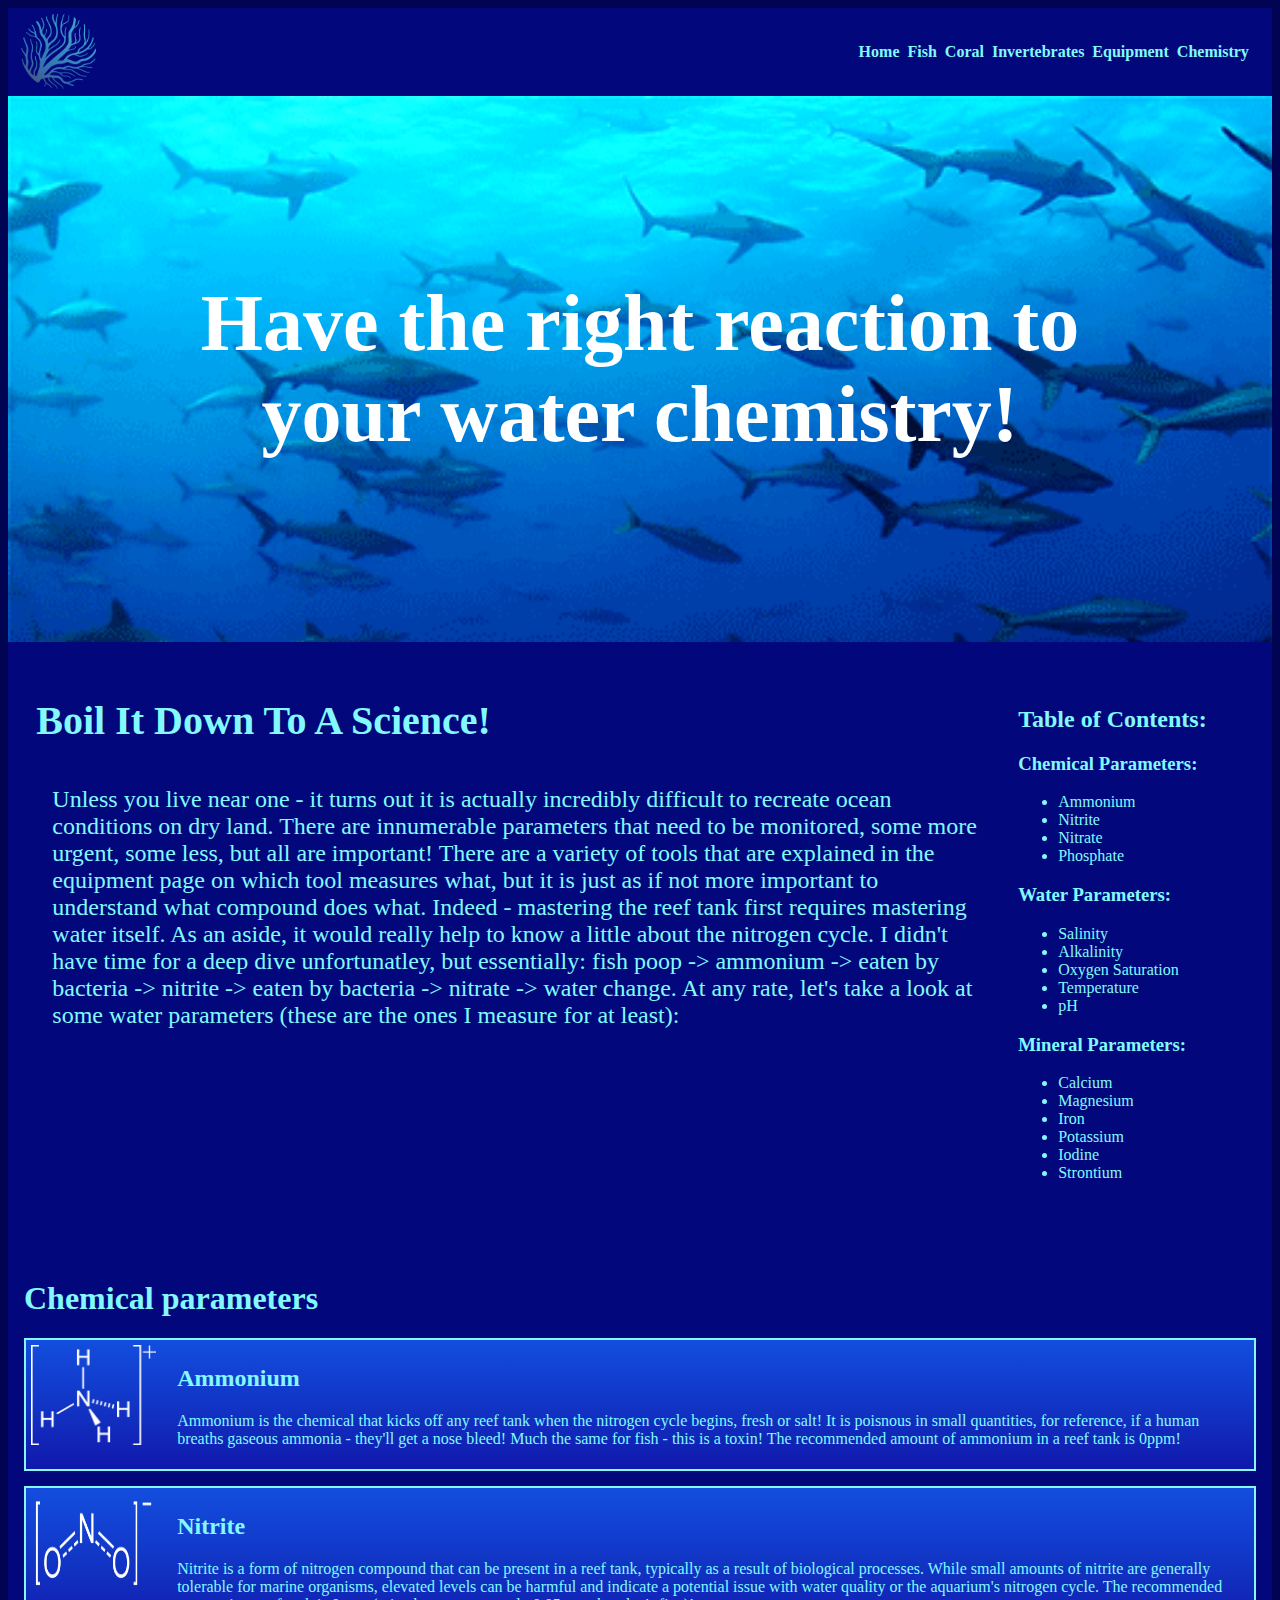
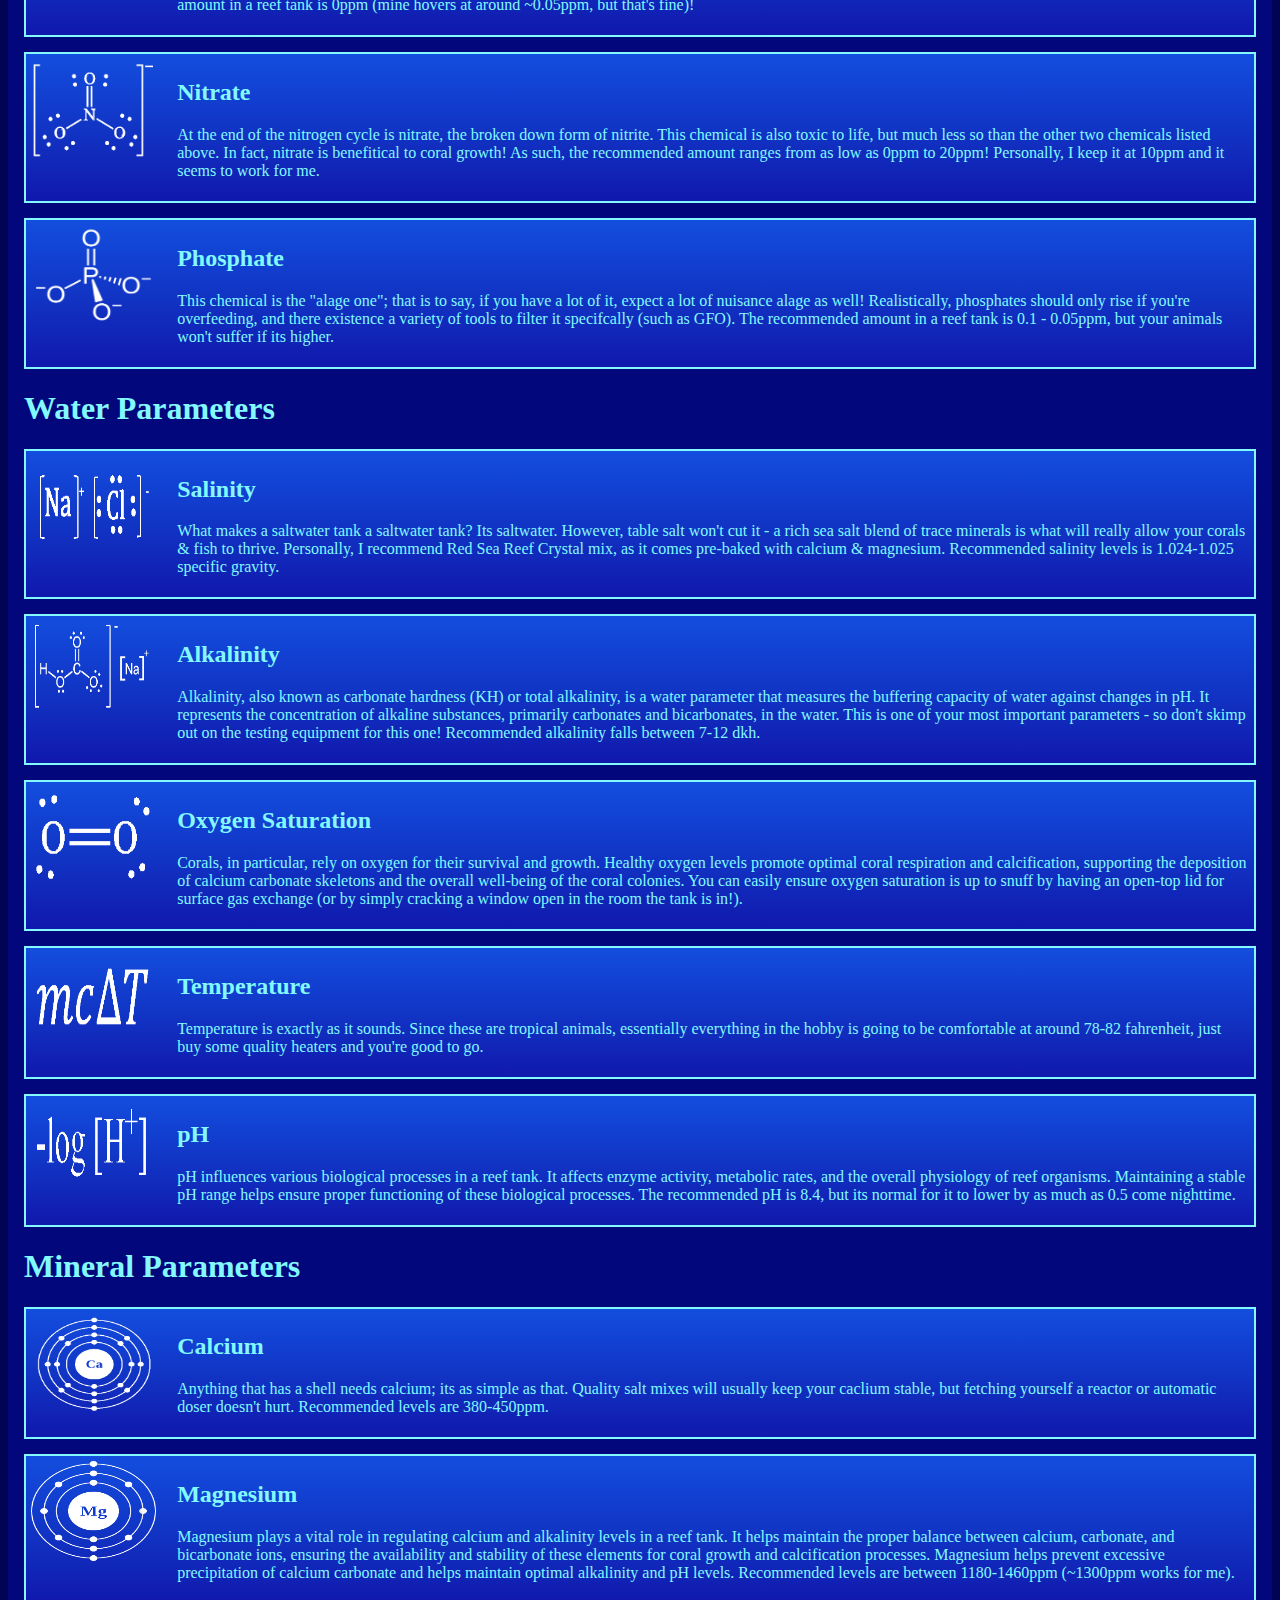
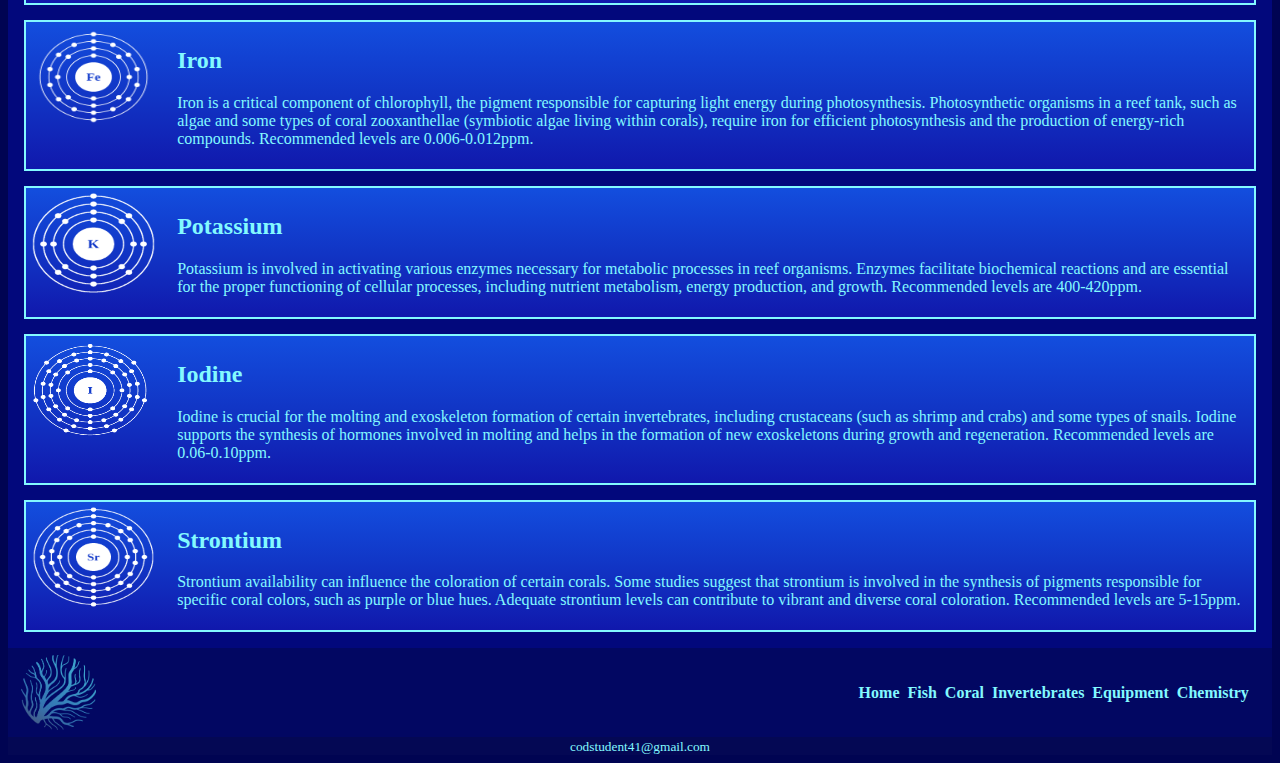
<file: Chemistry.html>
<!DOCTYPE html>
<html xmlns="http://www.w3.org/1999/xhtml" lang="en" xml:lang="en">
<head>
    <title>Rule the Reef</title>
    <meta charset="UTF-8" />
    <link rel="stylesheet" type="text/css" href="aquarium.css" />
    <link rel="icon" href="Images/coral-logo.ico" />
</head>
<body>
    <div id="wrapper">
        <header>
            <div id="logoContainer" class="floatLeft">
                <a href="INDEX.html"><img id="logoImage" src="Images\coral-logo.png" alt="Website Logo" width="75px" height="75x"/></a>
            </div>
            <nav>
                <ul>
                    <li><a href="INDEX.html">Home</a></li>&#xA0;
                    <li><a href="Fish.html">Fish</a></li>&#xA0;
                    <li><a href="Coral.html">Coral</a></li>&#xA0;
                    <li><a href="Inverts.html">Invertebrates</a></li>&#xA0;
                    <li><a href="Equipment.html">Equipment</a></li>&#xA0;
                    <li><a href="Chemistry.html">Chemistry</a></li>&#xA0;
                </ul>
            </nav>
            <div id="hero" style="background-image: url(Images/heroImages/sharkHero.gif);">
                <h1 id="headerText">
                    Have the right reaction to your water chemistry!
                </h1>
            </div>
        </header>
        <main class="addPadding">
            <section>
                <div id="pageIntroduction">
                    <div class="floatLeft" id="pageContext">
                        <h1 class="headingText">
                            Boil It Down To A Science!
                        </h1>
                        <p class="addPadding largerParagraphs">
                            Unless you live near one - it turns out it is actually incredibly difficult 
                            to recreate ocean conditions on dry land. There are innumerable parameters 
                            that need to be monitored, some more urgent, some less, but all are important! 
                            There are a variety of tools that are explained in the equipment page on which 
                            tool measures what, but it is just as if not more important to understand what 
                            compound does what. Indeed - mastering the reef tank first requires mastering 
                            water itself. As an aside, it would really help to know a little about the 
                            nitrogen cycle. I didn't have time for a deep dive unfortunatley, but essentially:
                            fish poop -> ammonium -> eaten by bacteria -> nitrite -> eaten by bacteria ->
                            nitrate -> water change. At any rate, let's take a look at some water parameters
                            (these are the ones I measure for at least):
                        </p>
                    </div>
                    <div id="tableOfContents" class="addPadding">
                        <h2>
                            Table of Contents:
                        </h2>
                        <h3>
                            Chemical Parameters:
                        </h3>
                        <ul>
                            <li><a href="#Ammonium">Ammonium</a></li>
                            <li><a href="#Nitrite">Nitrite</a></li>
                            <li><a href="#Nitrate">Nitrate</a></li>
                            <li><a href="#Phosphate">Phosphate</a></li>
                        </ul>
                        <h3>
                            Water Parameters:
                        </h3>
                        <ul>
                            <li><a href="#Salinity">Salinity</a></li>
                            <li><a href="#Alkalinity">Alkalinity</a></li>
                            <li><a href="#dissolvedOxygen">Oxygen Saturation</a></li>
                            <li><a href="#Temperature">Temperature</a></li>
                            <li><a href="#pH">pH</a></li>
                        </ul>
                        <h3>
                            Mineral Parameters:
                        </h3>
                        <ul>
                            <li><a href="#Calcium">Calcium</a></li>
                            <li><a href="#Magnesium">Magnesium</a></li>
                            <li><a href="#Iron">Iron</a></li>
                            <li><a href="#Potassium">Potassium</a></li>
                            <li><a href="#Iodine">Iodine</a></li>
                            <li><a href="#Strontium">Strontium</a></li>
                        </ul>
                    </div>
                </div>
            </section>
        </main> 
        </section>
        <section class="addPadding">
            <!--Water Parameters-->
            <div id="chemicalParameters">
                <h1>
                    Chemical parameters
                </h1>
            </div>
            <div class="tableCell" id="Ammonium">
                <div class="floatLeft">
                    <a href="https://en.wikipedia.org/wiki/Ammonium">
                        <img class="chemicalImage" src="Images/chemistry/ammonium.png" alt="Ammonium" width="125px" height="100x"/>
                    </a>
                </div>
                <div class="chemicalDescription">
                    <h2>
                        Ammonium
                    </h2>
                    <p>
                        Ammonium is the chemical that kicks off any reef tank when the nitrogen cycle begins, fresh or salt! It is poisnous in small 
                        quantities, for reference, if a human breaths gaseous ammonia - they'll get a nose bleed! Much the same for fish - this is a 
                        toxin! The recommended amount of ammonium in a reef tank is 0ppm!
                    </p>
                </div>
            </div>
            <div class="tableCell" id="Nitrite">
                <div class="floatLeft">
                    <a href="https://en.wikipedia.org/wiki/Nitrite">
                        <img class="chemicalImage" src="Images/chemistry/Nitrit-Ion2.svg.png" alt="Nitrite" width="125px" height="100x"/>
                    </a>
                </div>
                <div class="chemicalDescription">
                    <h2>
                        Nitrite
                    </h2>
                    <p>
                        Nitrite is a form of nitrogen compound that can be present in a reef tank, typically as a result of biological 
                        processes. While small amounts of nitrite are generally tolerable for marine organisms, elevated levels 
                        can be harmful and indicate a potential issue with water quality or the aquarium's nitrogen cycle. The 
                        recommended amount in a reef tank is 0ppm (mine hovers at around ~0.05ppm, but that's fine)!
                    </p>
                </div>
            </div>
            <div class="tableCell" id="Nitrate">
                <div class="floatLeft">
                    <a href="https://en.wikipedia.org/wiki/Nitrate">
                        <img class="chemicalImage" src="Images/chemistry/nitrate.png" alt="Nitrate" width="125px" height="100x"/>
                    </a>
                </div>
                <div class="chemicalDescription">
                    <h2>
                        Nitrate
                    </h2>
                    <p>
                        At the end of the nitrogen cycle is nitrate, the broken down form of nitrite. This chemical is also toxic to life,
                        but much less so than the other two chemicals listed above. In fact, nitrate is benefitical to coral growth! As such,
                        the recommended amount ranges from as low as 0ppm to 20ppm! Personally, I keep it at 10ppm and it seems to work for me.
                    </p>
                </div>
            </div>
            <div class="tableCell" id="Phosphate">
                <div class="floatLeft">
                    <a href="https://en.wikipedia.org/wiki/Phosphate">
                        <img class="chemicalImage" src="Images/chemistry/1024px-Phosphat-Ion.svg.png" alt="Phosphate" width="125px" height="100x"/>
                    </a>
                </div>
                <div class="chemicalDescription">
                    <h2>
                        Phosphate
                    </h2>
                    <p>
                        This chemical is the "alage one"; that is to say, if you have a lot of it, expect a lot of nuisance alage
                        as well! Realistically, phosphates should only rise if you're overfeeding, and there existence a variety
                        of tools to filter it specifcally (such as GFO). The recommended amount in a reef tank is 0.1 - 0.05ppm,
                        but your animals won't suffer if its higher.
                    </p>
                </div>
            </div>
            <!--Water Parameters-->
            <div id="waterParameters">
                <h1>
                    Water Parameters
                </h1>
            </div>
            <div class="tableCell" id="Salinity">
                <div class="floatLeft">
                    <a href="https://en.wikipedia.org/wiki/Sea_salt">
                        <img class="chemicalImage" src="Images/chemistry/salt.png" alt="Salinity" width="125px" height="100x"/>
                    </a>
                </div>
                <div class="chemicalDescription">
                    <h2>
                        Salinity
                    </h2>
                    <p>
                        What makes a saltwater tank a saltwater tank? Its saltwater. However, table salt won't cut it - a rich sea salt 
                        blend of trace minerals is what will really allow your corals & fish to thrive. Personally, I recommend
                        Red Sea Reef Crystal mix, as it comes pre-baked with calcium & magnesium. Recommended salinity levels is 
                        1.024-1.025 specific gravity.
                    </p>
                </div>
            </div>
            <div class="tableCell" id="Alkalinity">
                <div class="floatLeft">
                    <a href="https://en.wikipedia.org/wiki/Alkalinity">
                        <img class="chemicalImage" src="Images/chemistry/sodium-bicarbonate.png" alt="Alkalinity" width="125px" height="100x"/>
                    </a>
                </div>
                <div class="chemicalDescription">
                    <h2>
                        Alkalinity
                    </h2>
                    <p>
                        Alkalinity, also known as carbonate hardness (KH) or total alkalinity, is a water parameter that measures the 
                        buffering capacity of water against changes in pH. It represents the concentration of alkaline 
                        substances, primarily carbonates and bicarbonates, in the water. This is one of your most important
                        parameters - so don't skimp out on the testing equipment for this one! Recommended alkalinity
                        falls between 7-12 dkh.
                    </p>
                </div>
            </div>
            <div class="tableCell" id="dissolvedOxygen">
                <div class="floatLeft">
                    <a href="https://en.wikipedia.org/wiki/Oxygen_saturation">
                        <img class="chemicalImage" src="Images/chemistry/dissolvedOxygen.png" alt="Oxygen Saturation" width="125px" height="100x"/>
                    </a>
                </div>
                <div class="chemicalDescription">
                    <h2>
                        Oxygen Saturation
                    </h2>
                    <p>
                        Corals, in particular, rely on oxygen for their survival and growth. Healthy oxygen levels promote optimal 
                        coral respiration and calcification, supporting the deposition of calcium carbonate skeletons and 
                        the overall well-being of the coral colonies. You can easily ensure oxygen saturation is up to snuff
                        by having an open-top lid for surface gas exchange (or by simply cracking a window open in the room
                        the tank is in!).
                    </p>
                </div>
            </div>
            <div class="tableCell" id="Temperature">
                <div class="floatLeft">
                    <a href="https://en.wikipedia.org/wiki/Temperature">
                        <img class="chemicalImage" src="Images/chemistry/heat.png" alt="Temperature" width="125px" height="100x"/>
                    </a>
                </div>
                <div class="chemicalDescription">
                    <h2>
                        Temperature
                    </h2>
                    <p>
                        Temperature is exactly as it sounds. Since these are tropical animals, essentially everything in the hobby 
                        is going to be comfortable at around 78-82 fahrenheit, just buy some quality heaters and you're good to go.
                    </p>
                </div>
            </div>
            <div class="tableCell" id="pH">
                <div class="floatLeft">
                    <a href="https://en.wikipedia.org/wiki/PH">
                        <img class="chemicalImage" src="Images/chemistry/pH-formula.png" alt="pH" width="125px" height="100x"/>
                    </a>
                </div>
                <div class="chemicalDescription">
                    <h2>
                        pH
                    </h2>
                    <p>
                        pH influences various biological processes in a reef tank. It affects enzyme activity, metabolic rates, and the
                         overall physiology of reef organisms. Maintaining a stable pH range helps ensure proper functioning of these 
                         biological processes. The recommended pH is 8.4, but its normal for it to lower by as much as 0.5 come nighttime.
                    </p>
                </div>
            </div>
            <!--Mineral Parameters-->
            <div id="mineralParameters">
                <h1>
                    Mineral Parameters
                </h1>
            </div>
            <div class="tableCell" id="Calcium">
                <div class="floatLeft">
                    <a href="https://en.wikipedia.org/wiki/Calcium">
                        <img class="chemicalImage" src="Images/chemistry/calciumAtom.png" alt="Calcium" width="125px" height="100x"/>
                    </a>
                </div>
                <div class="chemicalDescription">
                    <h2>
                        Calcium
                    </h2>
                    <p>
                        Anything that has a shell needs calcium; its as simple as that. Quality salt mixes will usually
                        keep your caclium stable, but fetching yourself a reactor or automatic doser doesn't hurt.
                        Recommended levels are 380-450ppm.
                    </p>
                </div>
            </div>
            <div class="tableCell" id="Magnesium">
                <div class="floatLeft">
                    <a href="https://en.wikipedia.org/wiki/Magnesium">
                        <img class="chemicalImage" src="Images/chemistry/magAtom.png" alt="Magnesium" width="125px" height="100x"/>
                    </a>
                </div>
                <div class="chemicalDescription">
                    <h2>
                        Magnesium
                    </h2>
                    <p>
                        Magnesium plays a vital role in regulating calcium and alkalinity levels in a reef tank. It helps maintain 
                        the proper balance between calcium, carbonate, and bicarbonate ions, ensuring the availability and 
                        stability of these elements for coral growth and calcification processes. Magnesium helps prevent 
                        excessive precipitation of calcium carbonate and helps maintain optimal alkalinity and pH levels.
                        Recommended levels are between 1180-1460ppm (~1300ppm works for me).
                    </p>
                </div>
            </div>
            <div class="tableCell" id="Iron">
                <div class="floatLeft">
                    <a href="https://en.wikipedia.org/wiki/Iron">
                        <img class="chemicalImage" src="Images/chemistry/ironAtom.png" alt="Iron" width="125px" height="100x"/>
                    </a>
                </div>
                <div class="chemicalDescription">
                    <h2>
                        Iron
                    </h2>
                    <p>
                        Iron is a critical component of chlorophyll, the pigment responsible for capturing light energy during photosynthesis. 
                        Photosynthetic organisms in a reef tank, such as algae and some types of coral zooxanthellae 
                        (symbiotic algae living within corals), require iron for efficient photosynthesis and the 
                        production of energy-rich compounds. Recommended levels are 0.006-0.012ppm.
                    </p>
                </div>
            </div>
            <div class="tableCell" id="Potassium">
                <div class="floatLeft">
                    <a href="https://en.wikipedia.org/wiki/Potassium">
                        <img class="chemicalImage" src="Images/chemistry/potassiumAtom.png" alt="Potassium" width="125px" height="100x"/>
                    </a>
                </div>
                <div class="chemicalDescription">
                    <h2>
                        Potassium
                    </h2>
                    <p>
                        Potassium is involved in activating various enzymes necessary for metabolic processes in reef 
                        organisms. Enzymes facilitate biochemical reactions and are essential for the proper 
                        functioning of cellular processes, including nutrient metabolism, energy production, and growth.
                        Recommended levels are 400-420ppm.
                    </p>
                </div>
            </div>
            <div class="tableCell" id="Iodine">
                <div class="floatLeft">
                    <a href="https://en.wikipedia.org/wiki/Iodine">
                        <img class="chemicalImage" src="Images/chemistry/iodineAtom.png" alt="Iodine" width="125px" height="100x"/>
                    </a>
                </div>
                <div class="chemicalDescription">
                    <h2>
                        Iodine
                    </h2>
                    <p>
                        Iodine is crucial for the molting and exoskeleton formation of certain invertebrates, including crustaceans 
                        (such as shrimp and crabs) and some types of snails. Iodine supports the synthesis of hormones involved 
                        in molting and helps in the formation of new exoskeletons during growth and regeneration.
                        Recommended levels are 0.06-0.10ppm.
                    </p>
                </div>
            </div>
            <div class="tableCell" id="Strontium">
                <div class="floatLeft">
                    <a href="https://en.wikipedia.org/wiki/Strontium">
                        <img class="chemicalImage" src="Images/chemistry/strontiumAtom.png" alt="Strontium" width="125px" height="100x"/>
                    </a>
                </div>
                <div class="chemicalDescription">
                    <h2>
                        Strontium
                    </h2>
                    <p>
                        Strontium availability can influence the coloration of certain corals. Some studies suggest that 
                        strontium is involved in the synthesis of pigments responsible for specific coral colors, such 
                        as purple or blue hues. Adequate strontium levels can contribute to vibrant and diverse coral 
                        coloration. Recommended levels are 5-15ppm.
                    </p>
                </div>
            </div>
        </section>

        <footer>
            <div id="logoContainer" class="floatLeft">
                <a href="INDEX.html"><img id="logoImage" src="Images\coral-logo.png" alt="Website Logo" width="75px" height="75x"/></a>
            </div>
            <nav>
                <ul>
                    <li><a href="INDEX.html">Home</a></li>&#xA0;
                    <li><a href="Fish.html">Fish</a></li>&#xA0;
                    <li><a href="Coral.html">Coral</a></li>&#xA0;
                    <li><a href="Inverts.html">Invertebrates</a></li>&#xA0;
                    <li><a href="Equipment.html">Equipment</a></li>&#xA0;
                    <li><a href="Chemistry.html">Chemistry</a></li>&#xA0;
                </ul>
            </nav>
            <div id="emailContainer">
                <small><a href="codstudent41@gmail.com">codstudent41&#64;gmail.com</a></small>
            </div>
        </footer>
    </div>
</body>
</file>
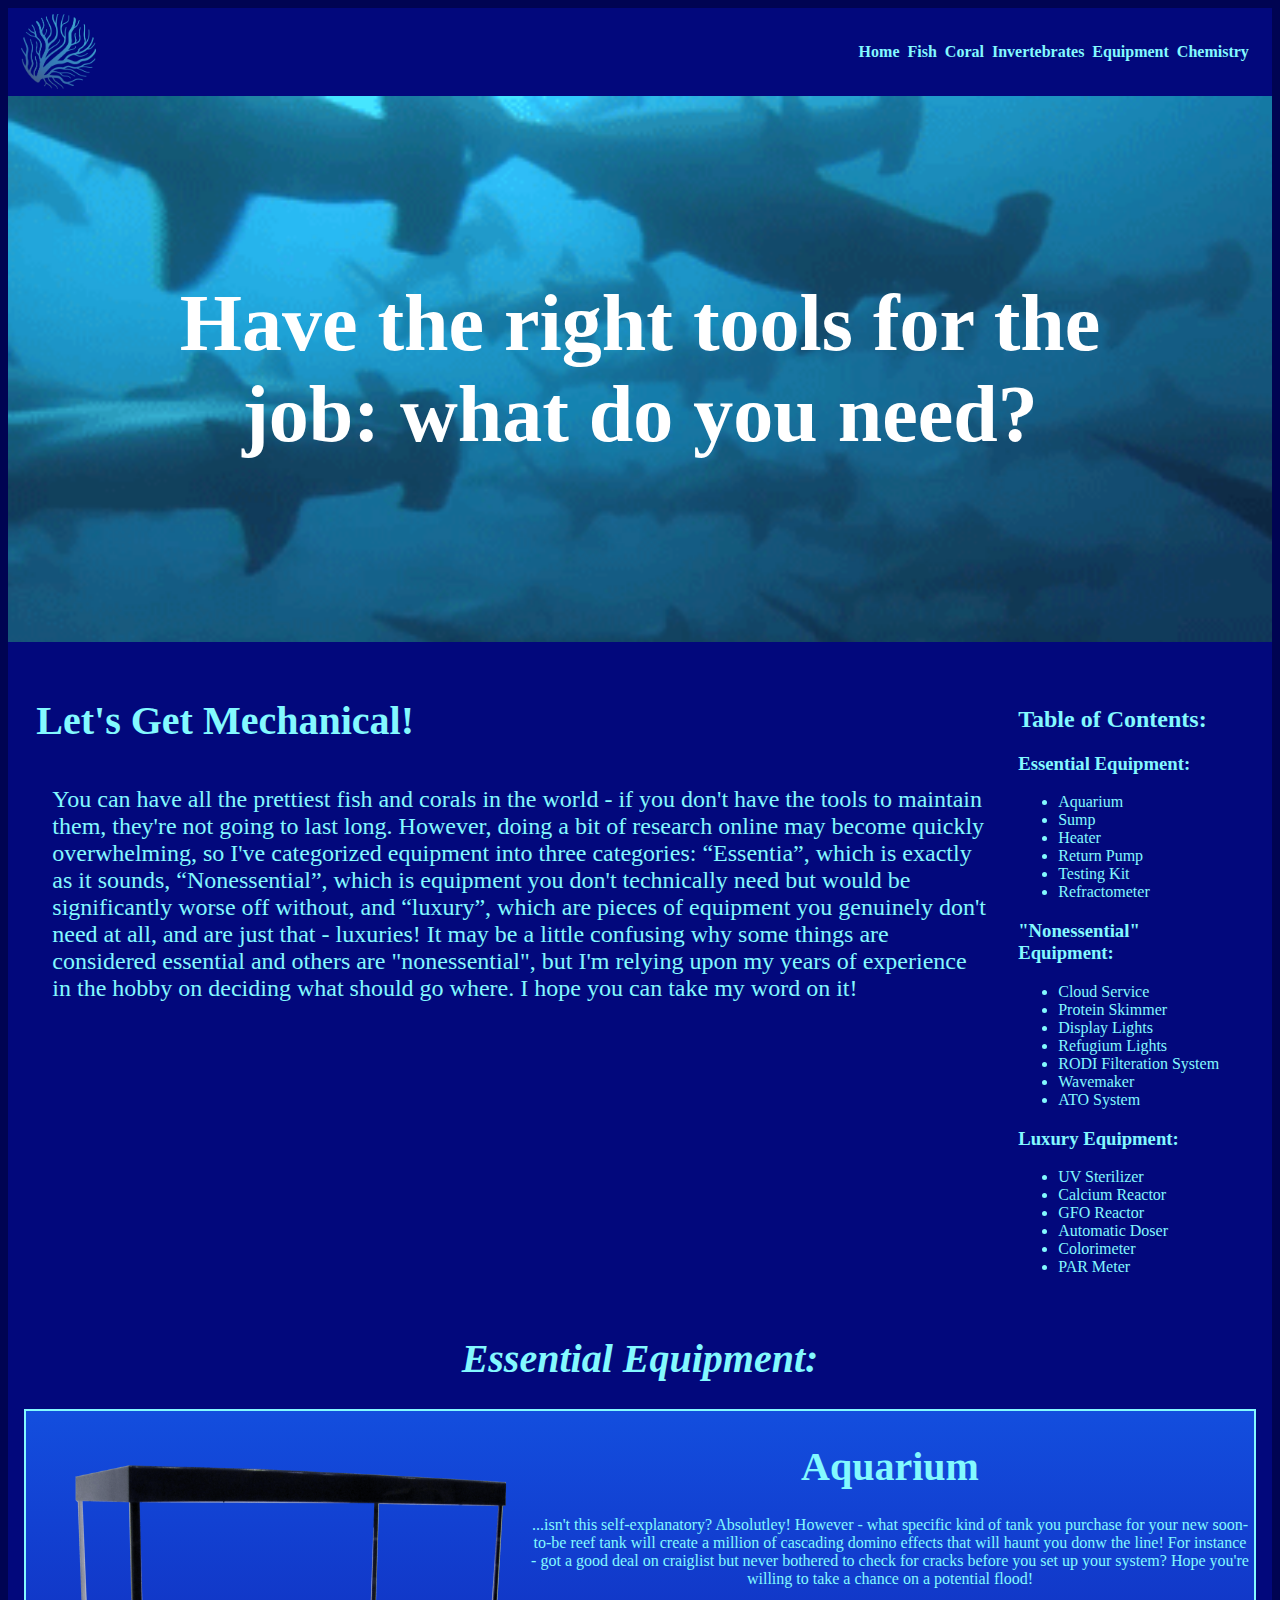
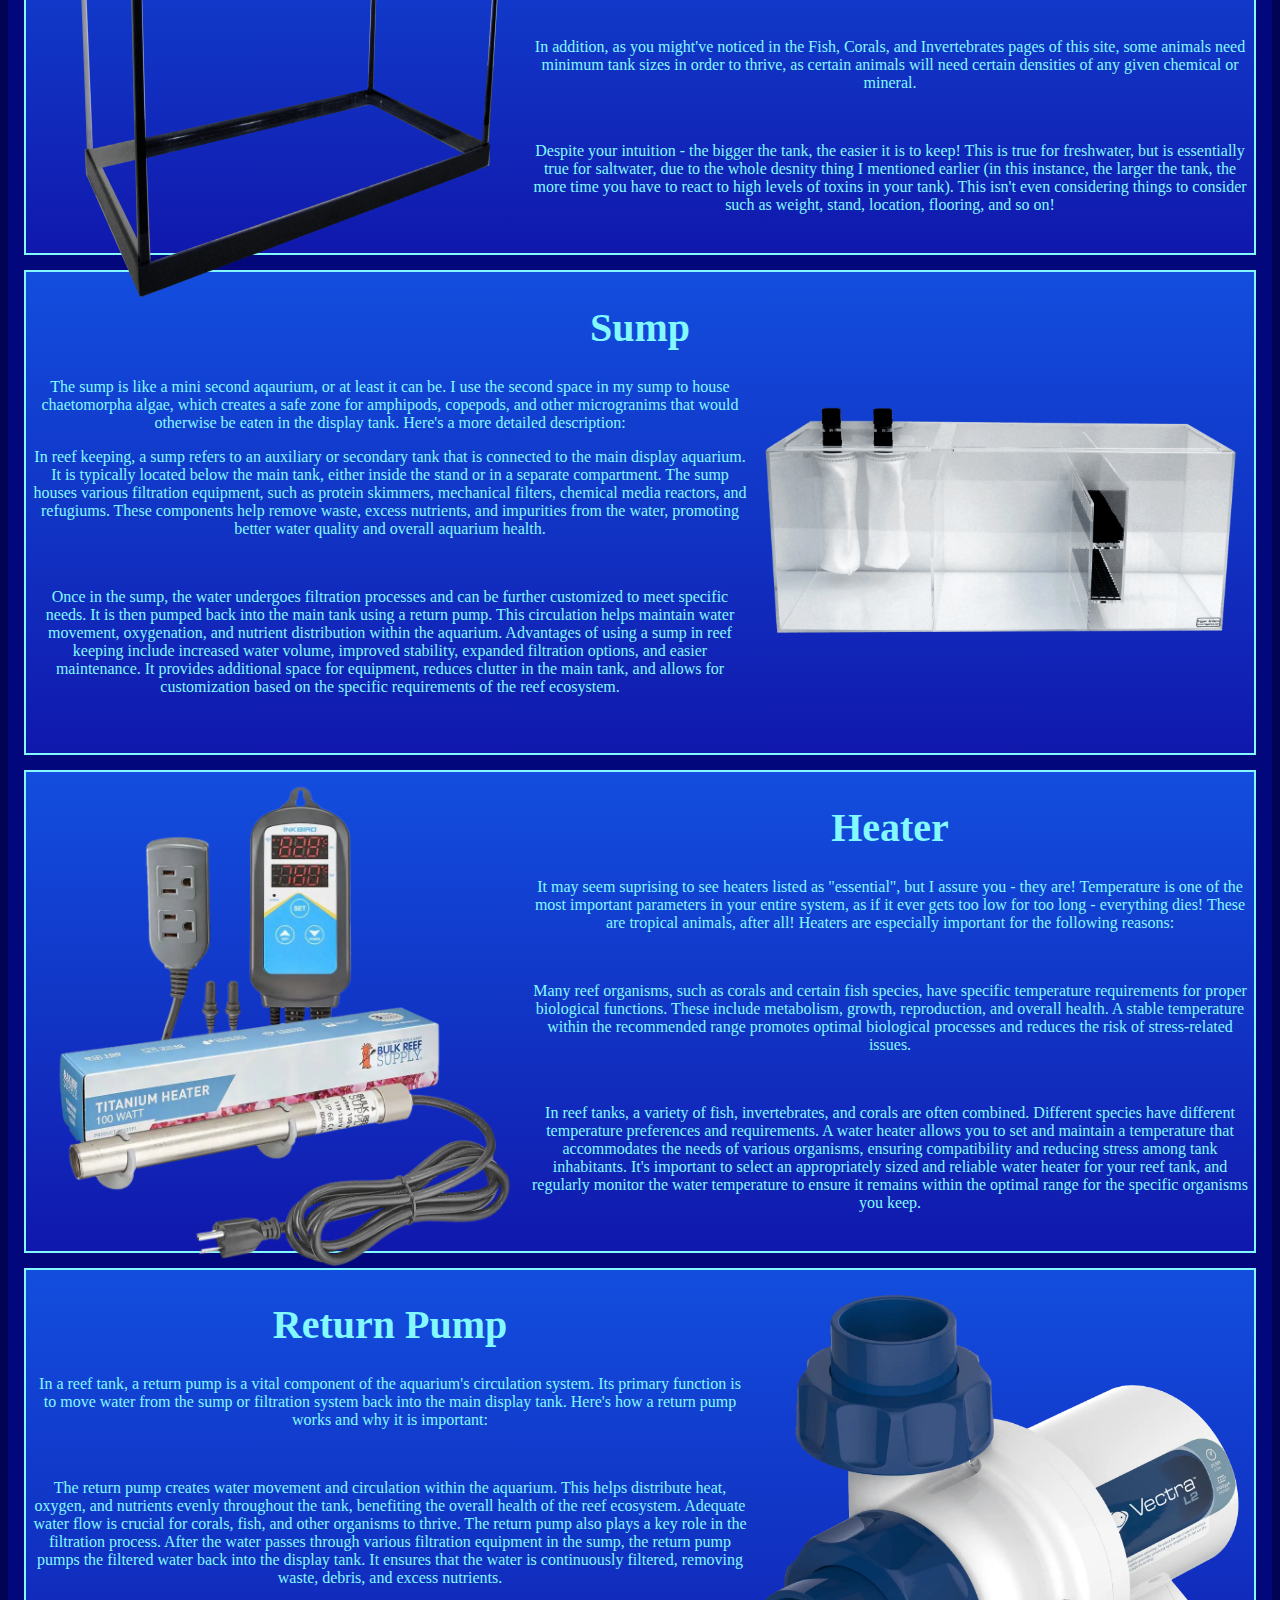
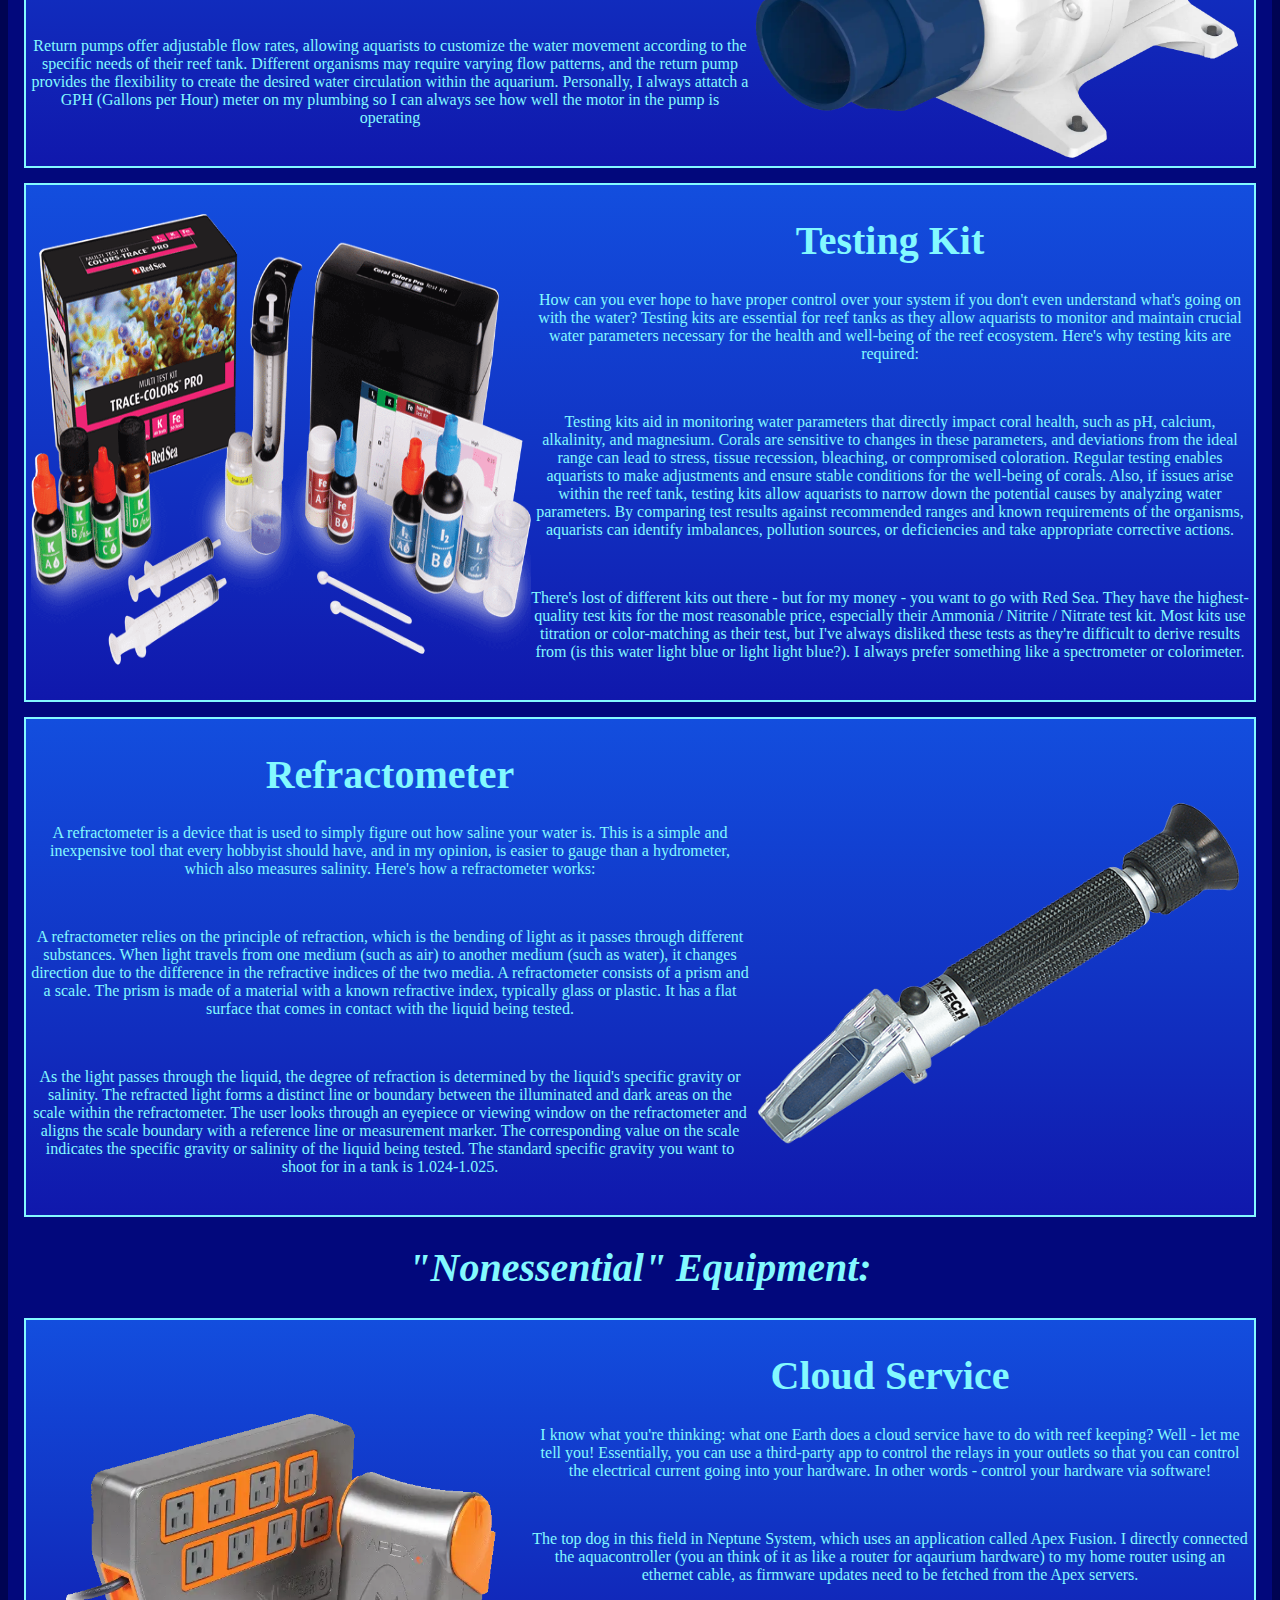
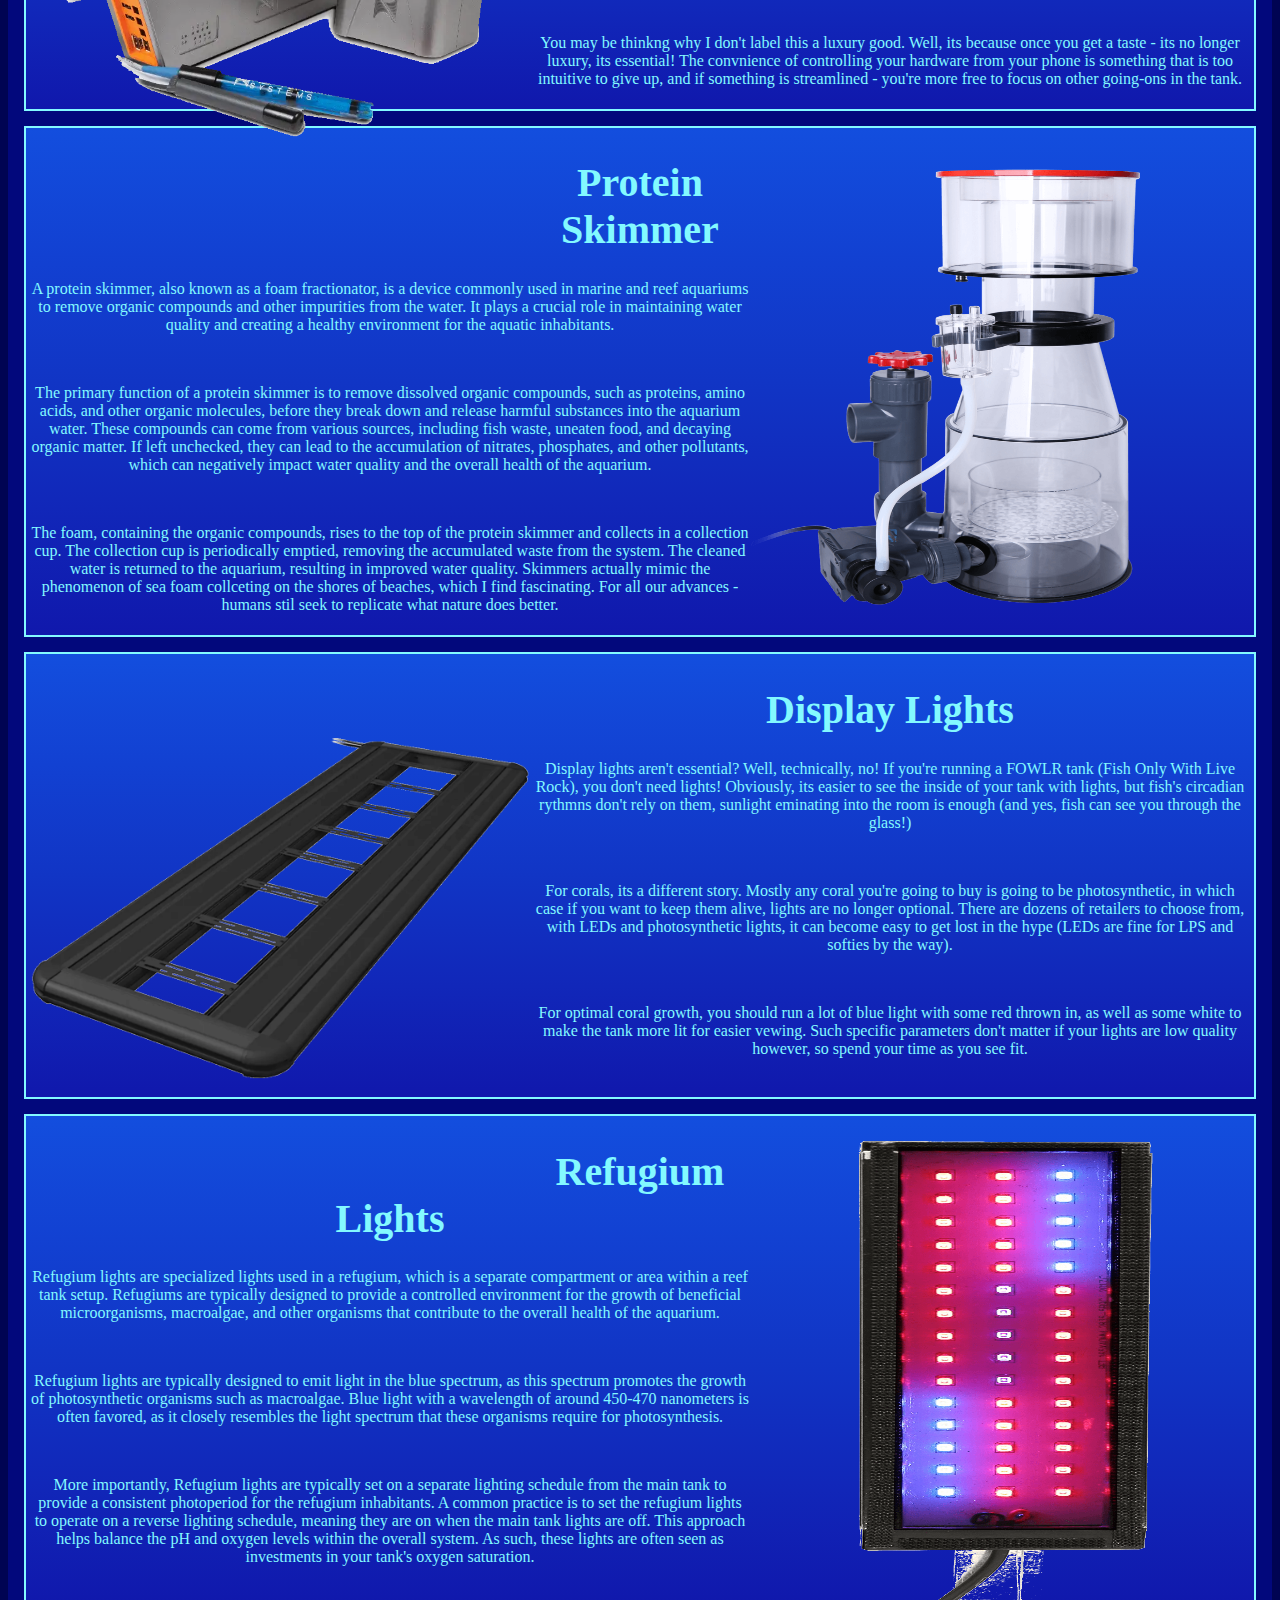
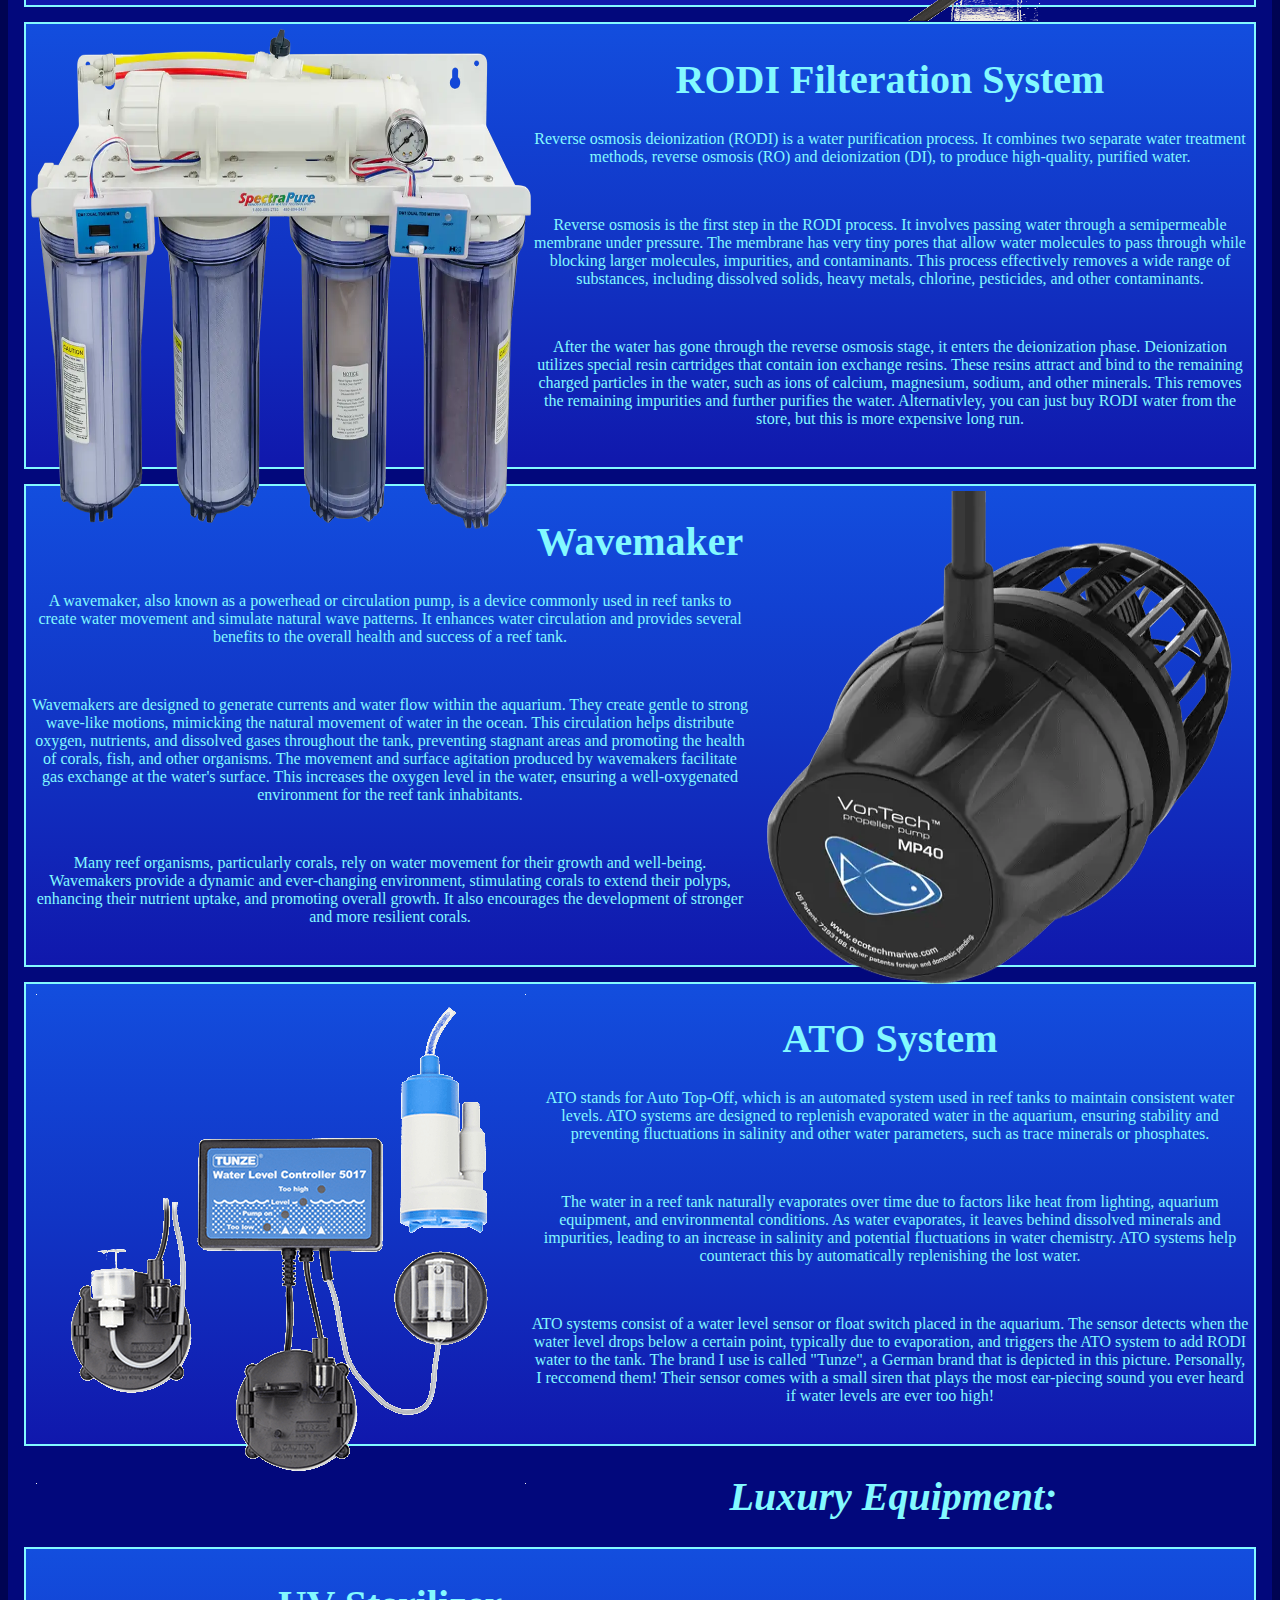
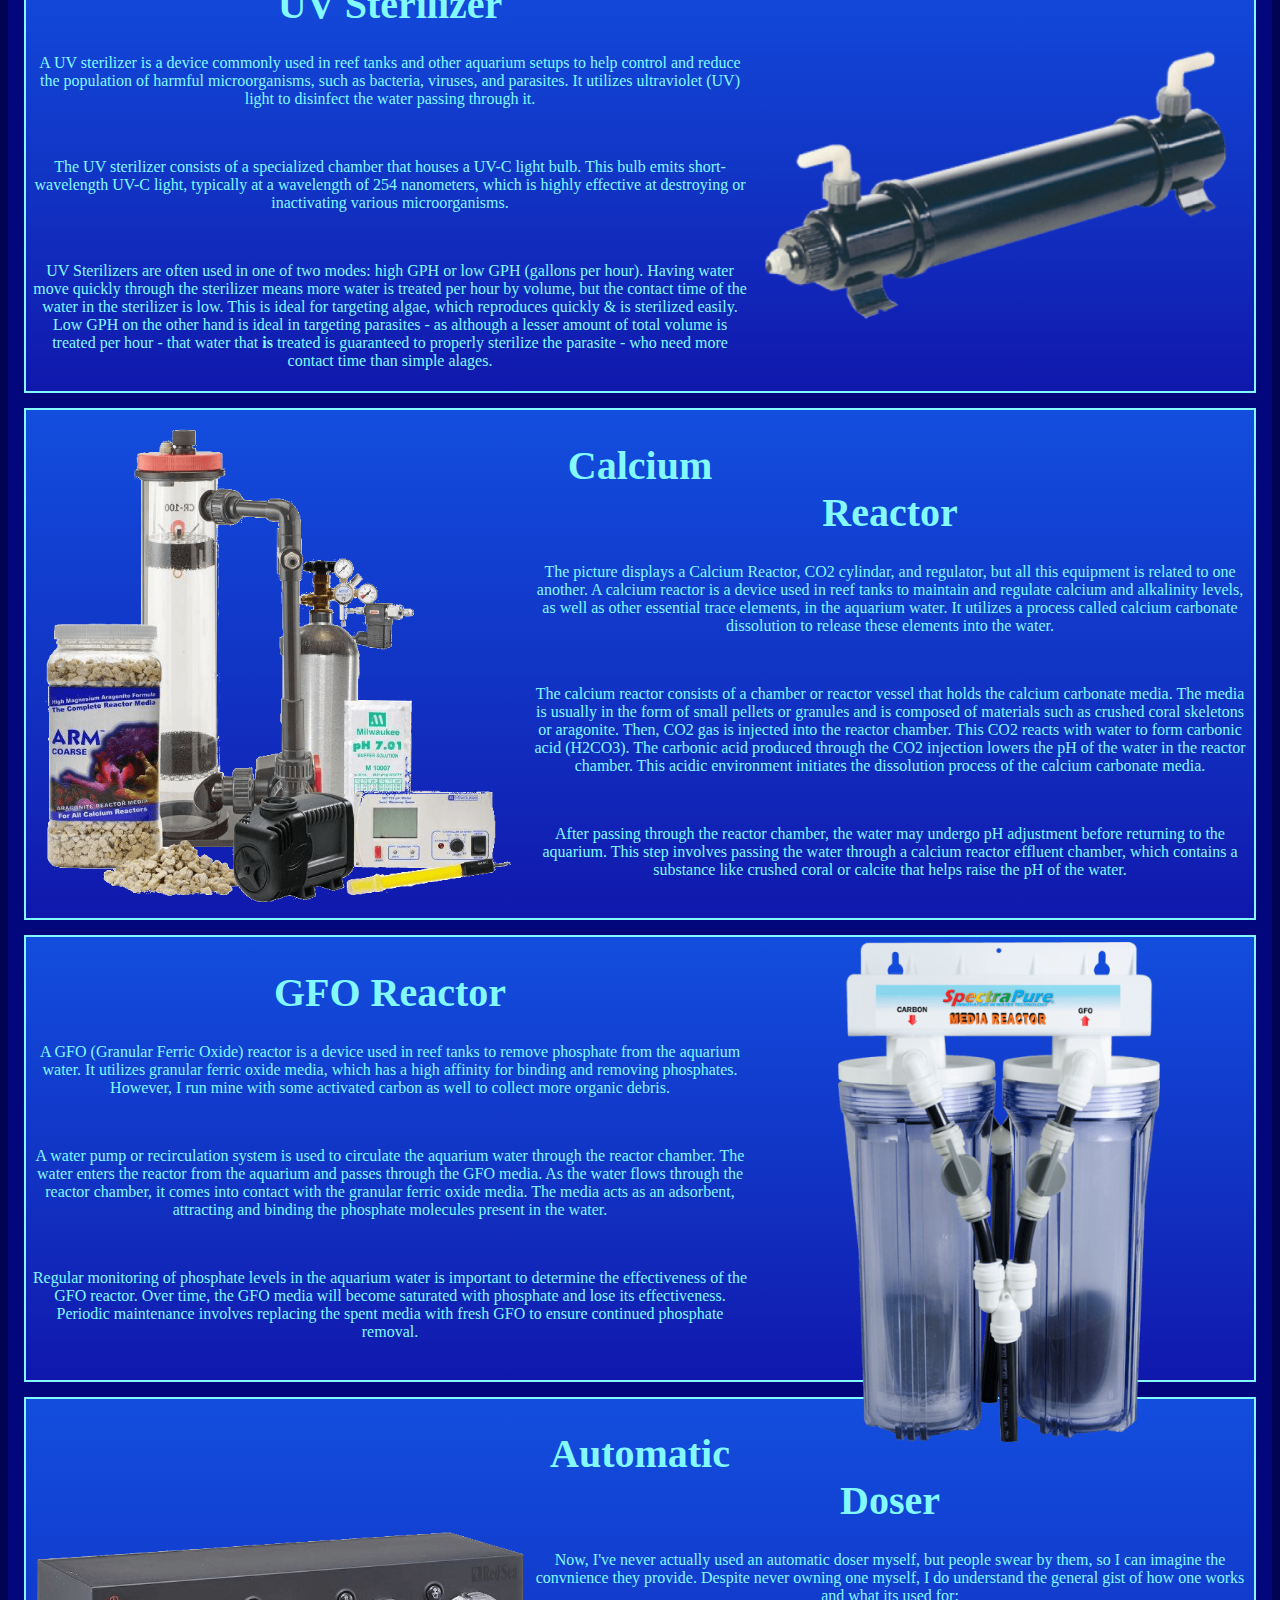
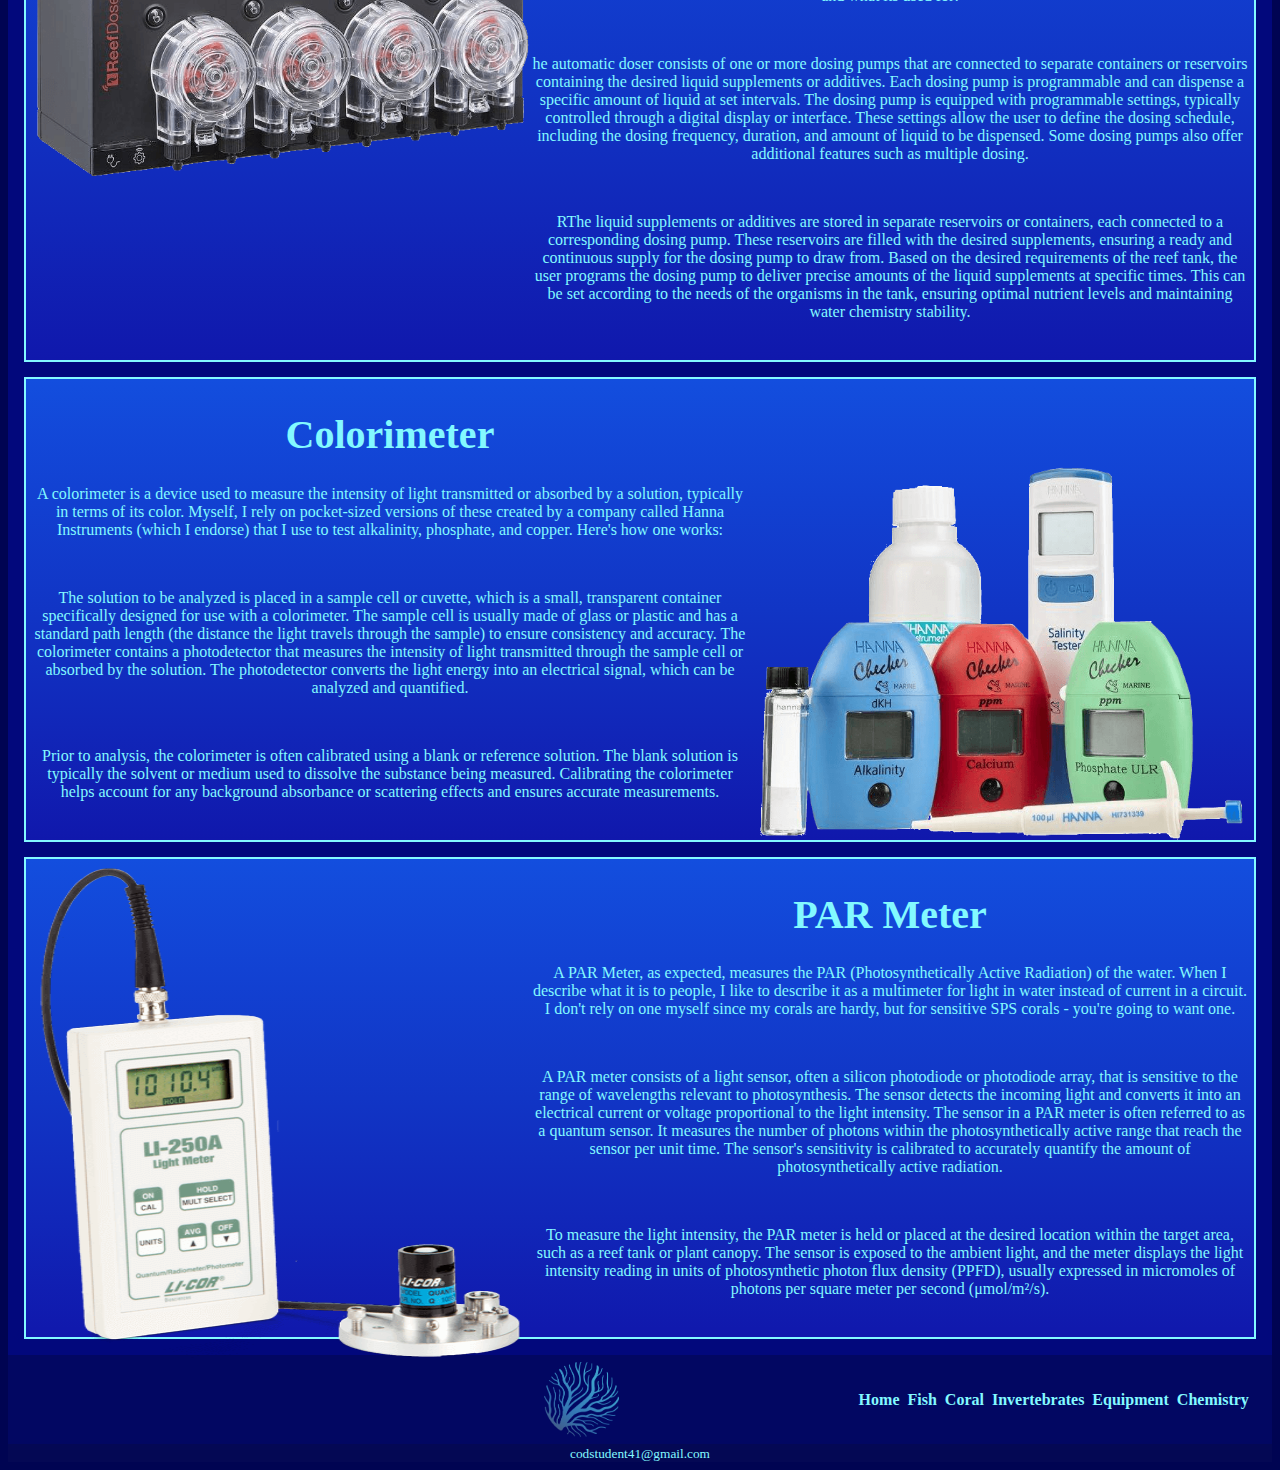
<file: Equipment.html>
<!DOCTYPE html>
<html xmlns="http://www.w3.org/1999/xhtml" lang="en" xml:lang="en">
<head>
    <title>Rule the Reef</title>
    <meta charset="UTF-8" />
    <link rel="stylesheet" type="text/css" href="aquarium.css" />
    <link rel="icon" href="Images/coral-logo.ico" />
</head>
<body>
    <div id="wrapper">
        <header>
            <div id="logoContainer" class="floatLeft">
                <a href="INDEX.html"><img id="logoImage" src="Images\coral-logo.png" alt="Website Logo" width="75px" height="75x"/></a>
            </div>
            <nav>
                <ul>
                    <li><a href="INDEX.html">Home</a></li>&#xA0;
                    <li><a href="Fish.html">Fish</a></li>&#xA0;
                    <li><a href="Coral.html">Coral</a></li>&#xA0;
                    <li><a href="Inverts.html">Invertebrates</a></li>&#xA0;
                    <li><a href="Equipment.html">Equipment</a></li>&#xA0;
                    <li><a href="Chemistry.html">Chemistry</a></li>&#xA0;
                </ul>
            </nav>
            <div id="hero" style="background-image: url(Images/heroImages/sharkHero2.gif);">
                <h1 id="headerText">
                    Have the right tools for the job: what do you need?
                </h1>
            </div>
        </header>
        <main class="addPadding">
            <section>
                <div id="pageIntroduction">
                    <div class="floatLeft" id="pageContext">
                        <h1 class="headingText">
                            Let's Get Mechanical!
                        </h1>
                        <p class="addPadding largerParagraphs">
                            You can have all the prettiest fish and corals in the world - if you don't have the tools 
                            to maintain them, they're not going to last long. However, doing a bit of research 
                            online may become quickly overwhelming, so I've categorized equipment into three categories: 
                            “Essentia”, which is exactly as it sounds, “Nonessential”, which is equipment you don't 
                            technically need but would be significantly worse off without, and “luxury”, which are 
                            pieces of equipment you genuinely don't need at all, and are just that - luxuries!
                            It may be a little confusing why some things are considered essential and others are 
                            "nonessential", but I'm relying upon my years of experience in the hobby on deciding
                            what should go where. I hope you can take my word on it!
                        </p>
                    </div>
                    <div id="tableOfContents" class="addPadding">
                        <h2>
                            Table of Contents:
                        </h2>
                        <h3>
                            Essential Equipment:
                        </h3>
                        <ul>
                            <li><a href="#Aquarium">Aquarium</a></li>
                            <li><a href="#Sump">Sump</a></li>
                            <li><a href="#Heater">Heater</a></li>
                            <li><a href="#Return-Pump">Return Pump</a></li>
                            <li><a href="#Testing-Kit">Testing Kit</a></li>
                            <li><a href="#Refractometer">Refractometer</a></li>
                        </ul>
                        <h3>
                            "Nonessential" Equipment:
                        </h3>
                        <ul>
                            <li><a href="#Apex">Cloud Service</a></li>
                            <li><a href="#Skimmer">Protein Skimmer</a></li>
                            <li><a href="#Display-Lights">Display Lights</a></li>
                            <li><a href="#Refugium-Lights">Refugium Lights</a></li>
                            <li><a href="#RODI">RODI Filteration System</a></li>
                            <li><a href="#Wavemaker">Wavemaker</a></li>
                            <li><a href="#ATO">ATO System</a></li>
                        </ul>
                        <h3>
                            Luxury Equipment:
                        </h3>
                        <ul>
                            <li><a href="#UV">UV Sterilizer</a></li>
                            <li><a href="#Calcium-Reactor">Calcium Reactor</a></li>
                            <li><a href="#GFO">GFO Reactor</a></li>
                            <li><a href="#Automatic-Doser">Automatic Doser</a></li>
                            <li><a href="#Colorimeter">Colorimeter</a></li>
                            <li><a href="#PAR-Meter">PAR Meter</a></li>
                        </ul>
                    </div>
                </div>
            </section>
            <section>
                <!-- Essential Equipment -->
                <div>
                    <h1 class="headingText alignText">
                        <i>Essential Equipment:</i>
                    </h1>
                </div>
                <!-- Aquarium -->
                <div class="tableCell alignText" id="Aquarium">
                    <div class="floatLeft">
                        <a href="https://www.bulkreefsupply.com/sumps-tanks-refugiums/tanks.html">
                            <img class="equipmentImage" src="Images/equipment/aquarium.png" alt="Website Logo" width="500px" height="500px"/>
                        </a>
                    </div>
                    <div>
                        <h1 class="headingText">
                            Aquarium
                        </h1>
                        <p>
                            ...isn't this self-explanatory? Absolutley! However - what specific kind of tank you purchase
                            for your new soon-to-be reef tank will create a million of cascading domino effects that will
                            haunt you donw the line! For instance - got a good deal on craiglist but never bothered to
                            check for cracks before you set up your system? Hope you're willing to take a chance on a potential
                            flood!
                        </p>
                        <br />                   
                        <p>
                            In addition, as you might've noticed in the Fish, Corals, and Invertebrates pages of this site,
                            some animals need minimum tank sizes in order to thrive, as certain animals will need certain
                            densities of any given chemical or mineral. 
                        </p>
                        <br />
                        <p>
                            Despite your intuition - the bigger the tank, the easier it is to keep! This is true for freshwater,
                            but is essentially true for saltwater, due to the whole desnity thing I mentioned earlier (in this
                            instance, the larger the tank, the more time you have to react to high levels of toxins in your
                            tank). This isn't even considering things to consider such as weight, stand, location, flooring,
                            and so on!
                        </p>
                        <br />
                    </div>
                </div>
                <!-- Sump -->
                <div class="tableCell alignText" id="Sump">
                    <div class="floatRight">
                        <a href="https://www.bulkreefsupply.com/catalogsearch/result?q=sumps">
                            <img class="equipmentImage" src="Images/equipment/sump.png" alt="Sump" width="500px" height="500px"/>
                        </a>
                    </div>
                    <div>
                        <h1 class="headingText">
                            Sump
                        </h1>
                        <p>
                            The sump is like a mini second aqaurium, or at least it can be. I use the second space in my sump to house
                            chaetomorpha algae, which creates a safe zone for amphipods, copepods, and other microgranims that would
                            otherwise be eaten in the display tank. Here's a more detailed description:
                        </p>
                        <p>
                            In reef keeping, a sump refers to an auxiliary or secondary tank that is connected to the main display aquarium. 
                            It is typically located below the main tank, either inside the stand or in a separate compartment. The sump houses various 
                            filtration equipment, such as protein skimmers, mechanical filters, chemical media reactors, and refugiums. These 
                            components help remove waste, excess nutrients, and impurities from the water, promoting better water quality and 
                            overall aquarium health.
                        </p>
                        <br />                   
                        <p>
                            Once in the sump, the water undergoes filtration processes and can be further customized to meet specific needs. 
                            It is then pumped back into the main tank using a return pump. This circulation helps maintain water movement, 
                            oxygenation, and nutrient distribution within the aquarium. Advantages of using a sump in reef keeping include increased water 
                            volume, improved stability, expanded filtration options, and easier maintenance. It provides additional 
                            space for equipment, reduces clutter in the main tank, and allows for customization based on the specific 
                            requirements of the reef ecosystem.
                        </p>
                        <br />
                        <br />
                    </div>
                </div>
                <!-- Heater -->
                <div class="tableCell alignText" id="Heater">
                    <div class="floatLeft">
                        <a href="https://www.bulkreefsupply.com/catalogsearch/result?q=heaters">
                            <img class="equipmentImage" src="Images/equipment/heater.png" alt="Heater" width="500px" height="500px"/>
                        </a>
                    </div>
                    <div>
                        <h1 class="headingText">
                            Heater
                        </h1>
                        <p>
                            It may seem suprising to see heaters listed as "essential", but I assure you - they are! Temperature
                            is one of the most important parameters in your entire system, as if it ever gets too low for too 
                            long - everything dies! These are tropical animals, after all! Heaters are especially important for 
                            the following reasons:
                        </p>
                        <br />                   
                        <p>
                            Many reef organisms, such as corals and certain fish species, have specific temperature requirements for proper biological 
                            functions. These include metabolism, growth, reproduction, and overall health. A stable temperature within the recommended 
                            range promotes optimal biological processes and reduces the risk of stress-related issues.
                        </p>
                        <br />
                        <p>
                            In reef tanks, a variety of fish, invertebrates, and corals are often combined. Different species have different temperature preferences and 
                            requirements. A water heater allows you to set and maintain a temperature that accommodates the needs of various organisms, 
                            ensuring compatibility and reducing stress among tank inhabitants. It's important to select an appropriately sized and reliable water heater 
                            for your reef tank, and regularly monitor the water temperature to ensure it remains within the optimal range for the specific organisms you keep.
                        </p>
                        <br />
                    </div>
                </div>
                <div>
                <!-- Return Pump -->
                <div class="tableCell alignText" id="Return-Pump">
                    <div class="floatRight">
                        <a href="https://www.bulkreefsupply.com/catalogsearch/result?q=return%20pump">
                            <img class="equipmentImage" src="Images/equipment/returnPump.png" alt="Return Pump" width="500px" height="500px"/>
                        </a>
                    </div>
                    <div>
                        <h1 class="headingText">
                            Return Pump
                        </h1>
                        <p>
                            In a reef tank, a return pump is a vital component of the aquarium's circulation system. Its primary function is 
                            to move water from the sump or filtration system back into the main display tank. Here's how a return 
                            pump works and why it is important:
                        </p>
                        <br />                   
                        <p>
                            The return pump creates water movement and circulation within the aquarium. This helps distribute heat, 
                            oxygen, and nutrients evenly throughout the tank, benefiting the overall health of the reef ecosystem. 
                            Adequate water flow is crucial for corals, fish, and other organisms to thrive. The return pump also plays a key role in the 
                            filtration process. After the water passes through various filtration equipment in the sump, the return pump 
                            pumps the filtered water back into the display tank. It ensures that the water is continuously filtered, 
                            removing waste, debris, and excess nutrients.
                        </p>
                        <br />
                        <p>
                            Return pumps offer adjustable flow rates, allowing aquarists to customize the water movement according to the 
                            specific needs of their reef tank. Different organisms may require varying flow patterns, and the return pump 
                            provides the flexibility to create the desired water circulation within the aquarium. Personally, I always
                            attatch a GPH (Gallons per Hour) meter on my plumbing so I can always see how well the motor in the pump 
                            is operating
                        </p>
                        <br />
                    </div>
                </div>
                <!-- Testing Kit -->
                <div class="tableCell alignText" id="Testing-Kit">
                    <div class="floatLeft">
                        <a href="https://www.bulkreefsupply.com/catalogsearch/result?q=red%20sea%20testing%20kit">
                            <img class="equipmentImage" src="Images/equipment/testingKit.png" alt="Testing Kit" width="500px" height="500px"/>
                        </a>
                    </div>
                    <div>
                        <h1 class="headingText">
                            Testing Kit
                        </h1>
                        <p>
                            How can you ever hope to have proper control over your system if you don't even understand what's going
                            on with the water? Testing kits are essential for reef tanks as they allow aquarists to monitor and maintain 
                            crucial water parameters necessary for the health and well-being of the reef ecosystem. 
                            Here's why testing kits are required:
                        </p>
                        <br />                   
                        <p>
                            Testing kits aid in monitoring water parameters that directly impact coral health, such as pH, calcium, 
                            alkalinity, and magnesium. Corals are sensitive to changes in these parameters, and deviations from 
                            the ideal range can lead to stress, tissue recession, bleaching, or compromised coloration. Regular 
                            testing enables aquarists to make adjustments and ensure stable conditions for the well-being of corals. 
                            Also, if issues arise within the reef tank, testing kits allow aquarists to narrow down the potential 
                            causes by analyzing water parameters. By comparing test results against recommended ranges and known 
                            requirements of the organisms, aquarists can identify imbalances, pollution sources, or deficiencies 
                            and take appropriate corrective actions.
                        </p>
                        <br />
                        <p>
                            There's lost of different kits out there - but for my money - you want to go with Red Sea. They
                            have the highest-quality test kits for the most reasonable price, especially their Ammonia /
                            Nitrite / Nitrate test kit. Most kits use titration or color-matching as their test, but I've 
                            always disliked these tests as they're difficult to derive results from (is this water light blue 
                            or light light blue?). I always prefer something like a spectrometer or colorimeter.
                        </p>
                        <br />
                    </div>
                </div>
                <!-- Refractometer -->
                <div class="tableCell alignText" id="Refractometer">
                    <div class="floatRight">
                        <a href="https://www.bulkreefsupply.com/catalogsearch/result?q=refactometer">
                            <img class="equipmentImage" src="Images/equipment/refactometer.png" alt="Refractometer" width="500px" height="500px"/>
                        </a>
                    </div>
                    <div>
                        <h1 class="headingText">
                            Refractometer
                        </h1>
                        <p>
                            A refractometer is a device that is used to simply figure out how saline your water is. This is a simple
                            and inexpensive tool that every hobbyist should have, and in my opinion, is easier to gauge than a 
                            hydrometer, which also measures salinity. Here's how a refractometer works:
                        </p>
                        <br />                   
                        <p>
                            A refractometer relies on the principle of refraction, which is the bending of light as it passes through 
                            different substances. When light travels from one medium (such as air) to another medium (such as water), 
                            it changes direction due to the difference in the refractive indices of the two media. A refractometer 
                            consists of a prism and a scale. The prism is made of a material with a known refractive index, 
                            typically glass or plastic. It has a flat surface that comes in contact with the liquid being tested.
                        </p>
                        <br />
                        <p>
                            As the light passes through the liquid, the degree of refraction is determined by the 
                            liquid's specific gravity or salinity. The refracted light forms a distinct line or boundary 
                            between the illuminated and dark areas on the scale within the refractometer. The user looks 
                            through an eyepiece or viewing window on the refractometer and aligns the scale boundary with a 
                            reference line or measurement marker. The corresponding value on the scale indicates the 
                            specific gravity or salinity of the liquid being tested. The standard specific gravity you
                            want to shoot for in a tank is 1.024-1.025.
                        </p>
                        <br />
                    </div>
                </div>
                <!-- Nonessential Equipment -->
                <div>
                    <h1 class="headingText alignText">
                        <i>"Nonessential" Equipment:</i>
                    </h1>
                </div>
                <!-- Apex -->
                <div class="tableCell alignText" id="Cloud-Service">
                    <div class="floatLeft">
                        <a href="https://www.bulkreefsupply.com/catalogsearch/result?q=apex">
                            <img class="equipmentImage" src="Images/equipment/apex.png" alt="Cloud Service" width="500px" height="500px"/>
                        </a>
                    </div>
                    <div>
                        <h1 class="headingText">
                            Cloud Service
                        </h1>
                        <p>
                            I know what you're thinking: what one Earth does a cloud service have to do with reef keeping? Well - let
                            me tell you! Essentially, you can use a third-party app to control the relays in your outlets so that 
                            you can control the electrical current going into your hardware. In other words - control your
                            hardware via software!
                        </p>
                        <br />                   
                        <p>
                            The top dog in this field in Neptune System, which uses an application called Apex Fusion. I directly
                            connected the aquacontroller (you an think of it as like a router for aqaurium hardware) to my
                            home router using an ethernet cable, as firmware updates need to be fetched from the Apex servers.
                        </p>
                        <br />
                        <p>
                            You may be thinkng why I don't label this a luxury good. Well, its because once you get a taste -
                            its no longer luxury, its essential! The convnience of controlling your hardware from your phone
                            is something that is too intuitive to give up, and if something is streamlined - you're more
                            free to focus on other going-ons in the tank.
                        </p>
                    </div>
                </div>
                <!-- Protein Skimmer -->
                <div class="tableCell alignText" id="Skimmer">
                    <div class="floatRight">
                        <a href="https://www.bulkreefsupply.com/catalogsearch/result?q=skimmer">
                            <img class="equipmentImage" src="Images/equipment/skimmer.png" alt="Skimmer" width="500px" height="500px"/>
                        </a>
                    </div>
                    <div>
                        <h1 class="headingText">
                            Protein Skimmer
                        </h1>
                        <p>
                            A protein skimmer, also known as a foam fractionator, is a device commonly used in marine and reef aquariums 
                            to remove organic compounds and other impurities from the water. It plays a crucial role in maintaining water 
                            quality and creating a healthy environment for the aquatic inhabitants.
                        </p>
                        <br />                   
                        <p>
                            The primary function of a protein skimmer is to remove dissolved organic compounds, such as proteins, 
                            amino acids, and other organic molecules, before they break down and release harmful substances into the 
                            aquarium water. These compounds can come from various sources, including fish waste, uneaten food, and 
                            decaying organic matter. If left unchecked, they can lead to the accumulation of nitrates, phosphates, and 
                            other pollutants, which can negatively impact water quality and the overall health of the aquarium.
                        </p>
                        <br />
                        <p>
                            The foam, containing the organic compounds, rises to the top of the protein skimmer and collects in a 
                            collection cup. The collection cup is periodically emptied, removing the accumulated waste from the system. 
                            The cleaned water is returned to the aquarium, resulting in improved water quality. Skimmers actually mimic
                            the phenomenon of sea foam collceting on the shores of beaches, which I find fascinating. For all our
                            advances - humans stil seek to replicate what nature does better.
                        </p>
                    </div>
                </div>
                <!-- Display Lights -->
                <div class="tableCell alignText" id="Display-Lights">
                    <div class="floatLeft">
                        <a href="https://www.bulkreefsupply.com/catalogsearch/result?q=lights">
                            <img class="equipmentImage" src="Images/equipment/displayLights.png" alt="Display Lights" width="500px" height="500px"/>
                        </a>
                    </div>
                    <div>
                        <h1 class="headingText">
                            Display Lights
                        </h1>
                        <p>
                            Display lights aren't essential? Well, technically, no! If you're running a FOWLR tank (Fish Only 
                            With Live Rock), you don't need lights! Obviously, its easier to see the inside of your tank
                            with lights, but fish's circadian rythmns don't rely on them, sunlight eminating into the room
                            is enough (and yes, fish can see you through the glass!)
                        </p>
                        <br />                   
                        <p>
                            For corals, its a different story. Mostly any coral you're going to buy is going to be photosynthetic,
                            in which case if you want to keep them alive, lights are no longer optional. There are dozens of
                            retailers to choose from, with LEDs and photosynthetic lights, it can become easy to get lost in 
                            the hype (LEDs are fine for LPS and softies by the way).
                        </p>
                        <br />
                        <p>
                            For optimal coral growth, you should run a lot of blue light with some red thrown in, as well as some 
                            white to make the tank more lit for easier vewing. Such specific parameters don't matter if your
                            lights are low quality however, so spend your time as you see fit.
                        </p>
                        <br />
                    </div>
                </div>
                <!-- Refugium Lights -->
                <div class="tableCell alignText" id="Refugium-Lights">
                    <div class="floatRight">
                        <a href="https://www.bulkreefsupply.com/catalogsearch/result?q=refugium%20lights">
                            <img class="equipmentImage" src="Images/equipment/refugiumLight.png" alt="Website Logo" width="500px" height="500px"/>
                        </a>
                    </div>
                    <div>
                        <h1 class="headingText">
                            Refugium Lights
                        </h1>
                        <p>
                            Refugium lights are specialized lights used in a refugium, which is a separate compartment or area within a reef tank setup. 
                            Refugiums are typically designed to provide a controlled environment for the growth of beneficial 
                            microorganisms, macroalgae, and other organisms that contribute to the overall health of the aquarium.
                        </p>
                        <br />                   
                        <p>
                            Refugium lights are typically designed to emit light in the blue spectrum, as this spectrum promotes the growth 
                            of photosynthetic organisms such as macroalgae. Blue light with a wavelength of around 450-470 nanometers is 
                            often favored, as it closely resembles the light spectrum that these organisms require for photosynthesis.
                        </p>
                        <br />
                        <p>
                            More importantly, Refugium lights are typically set on a separate lighting schedule from the main 
                            tank to provide a consistent photoperiod for the refugium inhabitants. A common practice is to set 
                            the refugium lights to operate on a reverse lighting schedule, meaning they are on when the main 
                            tank lights are off. This approach helps balance the pH and oxygen levels within the overall system.
                            As such, these lights are often seen as investments in your tank's oxygen saturation.
                        </p>
                        <br />
                    </div>
                </div>
                <!-- RODI Filter -->
                <div class="tableCell alignText" id="RODI">
                    <div class="floatLeft">
                        <a href="https://www.bulkreefsupply.com/catalogsearch/result?q=RODI">
                            <img class="equipmentImage" src="Images/equipment/RODI.png" alt="RODI filteration system" width="500px" height="500px"/>
                        </a>
                    </div>
                    <div>
                        <h1 class="headingText">
                            RODI Filteration System
                        </h1>
                        <p>
                            Reverse osmosis deionization (RODI) is a water purification process. It combines two separate
                            water treatment methods, reverse osmosis (RO) and deionization (DI), to produce high-quality, 
                            purified water. 
                        </p>
                        <br />                   
                        <p>
                            Reverse osmosis is the first step in the RODI process. It involves passing water through a 
                            semipermeable membrane under pressure. The membrane has very tiny pores that allow water 
                            molecules to pass through while blocking larger molecules, impurities, and contaminants. 
                            This process effectively removes a wide range of substances, including dissolved solids, 
                            heavy metals, chlorine, pesticides, and other contaminants.
                        </p>
                        <br />
                        <p>
                            After the water has gone through the reverse osmosis stage, it enters the 
                            deionization phase. Deionization utilizes special resin cartridges that contain 
                            ion exchange resins. These resins attract and bind to the remaining charged particles 
                            in the water, such as ions of calcium, magnesium, sodium, and other minerals. This 
                            removes the remaining impurities and further purifies the water. Alternativley,
                            you can just buy RODI water from the store, but this is more expensive long run.
                        </p>
                        <br />
                    </div>
                </div>
                <!-- Wavemaker -->
                <div class="tableCell alignText" id="Wavemaker">
                    <div class="floatRight">
                        <a href="https://www.bulkreefsupply.com/catalogsearch/result?q=wavemaker">
                            <img class="equipmentImage" src="Images/equipment/wavemaker.png" alt="Wavemaker" width="500px" height="500px"/>
                        </a>
                    </div>
                    <div>
                        <h1 class="headingText">
                            Wavemaker
                        </h1>
                        <p>
                            A wavemaker, also known as a powerhead or circulation pump, is a device commonly 
                            used in reef tanks to create water movement and simulate natural wave patterns. 
                            It enhances water circulation and provides several benefits to the overall health 
                            and success of a reef tank. 
                        </p>
                        <br />                   
                        <p>
                            Wavemakers are designed to generate currents and water flow within the aquarium. They 
                            create gentle to strong wave-like motions, mimicking the natural movement of water in 
                            the ocean. This circulation helps distribute oxygen, nutrients, and dissolved gases 
                            throughout the tank, preventing stagnant areas and promoting the health of corals, 
                            fish, and other organisms. The movement and surface agitation produced by wavemakers 
                            facilitate gas exchange at the water's surface. This increases the oxygen level in the 
                            water, ensuring a well-oxygenated environment for the reef tank inhabitants. 
                        </p>
                        <br />
                        <p>
                            Many reef organisms, particularly corals, rely on water movement for their 
                            growth and well-being. Wavemakers provide a dynamic and ever-changing environment, 
                            stimulating corals to extend their polyps, enhancing their nutrient uptake, and 
                            promoting overall growth. It also encourages the development of stronger and more 
                            resilient corals.
                        </p>
                        <br />
                    </div>
                </div>
                <!-- ATO -->
                <div class="tableCell alignText" id="ATO">
                    <div class="floatLeft">
                        <a href="https://www.bulkreefsupply.com/catalogsearch/result?q=ATO">
                            <img class="equipmentImage" src="Images/equipment/ATO.png" alt="ATO system" width="500px" height="500px"/>
                        </a>
                    </div>
                    <div>
                        <h1 class="headingText">
                            ATO System
                        </h1>
                        <p>
                            ATO stands for Auto Top-Off, which is an automated system used in reef tanks to maintain consistent water 
                            levels. ATO systems are designed to replenish evaporated water in the aquarium, ensuring stability 
                            and preventing fluctuations in salinity and other water parameters, such as trace minerals or
                            phosphates.
                        </p>
                        <br />                   
                        <p>
                            The water in a reef tank naturally evaporates over time due to factors like heat from lighting, 
                            aquarium equipment, and environmental conditions. As water evaporates, it leaves behind dissolved 
                            minerals and impurities, leading to an increase in salinity and potential fluctuations in water 
                            chemistry. ATO systems help counteract this by automatically replenishing the lost water.
                        </p>
                        <br />
                        <p>
                            ATO systems consist of a water level sensor or float switch placed in the aquarium. The sensor detects when the 
                            water level drops below a certain point, typically due to evaporation, and triggers the ATO system to add 
                            RODI water to the tank. The brand I use is called "Tunze", a German brand that is depicted in this 
                            picture. Personally, I reccomend them! Their sensor comes with a small siren that plays the most 
                            ear-piecing sound you ever heard if water levels are ever too high!
                        </p>
                        <br />
                    </div>
                </div>
                <!-- Luxury Equipment -->
                <div>
                    <h1 class="headingText alignText">
                        <i>Luxury Equipment:</i>
                    </h1>
                </div>
                <!-- UV Sterilizer -->
                <div class="tableCell alignText" id="UV">
                    <div class="floatRight">
                        <a href="https://www.bulkreefsupply.com/catalogsearch/result?q=UV">
                            <img class="equipmentImage" src="Images/equipment/UV.png" alt="UV-Sterilizer" width="500px" height="500px"/>
                        </a>
                    </div>
                    <div>
                        <h1 class="headingText">
                            UV Sterilizer
                        </h1>
                        <p>
                            A UV sterilizer is a device commonly used in reef tanks and other aquarium setups to help control and 
                            reduce the population of harmful microorganisms, such as bacteria, viruses, and parasites. It utilizes 
                            ultraviolet (UV) light to disinfect the water passing through it.
                        </p>
                        <br />                   
                        <p>
                            The UV sterilizer consists of a specialized chamber that houses a UV-C light bulb. This bulb emits short-wavelength 
                            UV-C light, typically at a wavelength of 254 nanometers, which is highly effective at destroying or inactivating 
                            various microorganisms.
                        </p>
                        <br />
                        <p>
                            UV Sterilizers are often used in one of two modes: high GPH or low GPH (gallons per hour). Having water
                            move quickly through the sterilizer means more water is treated per hour by volume, but the contact time
                            of the water in the sterilizer is low. This is ideal for targeting algae, which reproduces quickly & is 
                            sterilized easily. Low GPH on the other hand is ideal in targeting parasites - as although a lesser amount
                            of total volume is treated per hour - that water that <strong>is</strong> treated is guaranteed to properly
                            sterilize the parasite - who need more contact time than simple alages.
                        </p>
                    </div>
                </div>
                <!-- Calcium Reactor -->
                <div class="tableCell alignText" id="Calcium-Reactor">
                    <div class="floatLeft">
                        <a href="https://www.bulkreefsupply.com/catalogsearch/result?q=calcium%20reactor">
                            <img class="equipmentImage" src="Images/equipment/calciumReactor.png" alt="Calcium Reactor" width="500px" height="500px"/>
                        </a>
                    </div>
                    <div>
                        <h1 class="headingText">
                            Calcium Reactor
                        </h1>
                        <p>
                            The picture displays a Calcium Reactor, CO2 cylindar, and regulator, but all this equipment is related to one another.
                            A calcium reactor is a device used in reef tanks to maintain and regulate calcium and alkalinity levels, 
                            as well as other essential trace elements, in the aquarium water. It utilizes a process called 
                            calcium carbonate dissolution to release these elements into the water. 
                        </p>
                        <br />                   
                        <p>
                            The calcium reactor consists of a chamber or reactor vessel that holds the calcium carbonate media. 
                            The media is usually in the form of small pellets or granules and is composed of materials such 
                            as crushed coral skeletons or aragonite. Then, CO2 gas is injected into the reactor chamber. This 
                            CO2 reacts with water to form carbonic acid (H2CO3). The carbonic acid produced through the CO2 
                            injection lowers the pH of the water in the reactor chamber. This acidic environment initiates 
                            the dissolution process of the calcium carbonate media.
                        </p>
                        <br />
                        <p>
                            After passing through the reactor chamber, the water may undergo pH adjustment before returning to the aquarium. 
                            This step involves passing the water through a calcium reactor effluent chamber, which contains a 
                            substance like crushed coral or calcite that helps raise the pH of the water. 
                        </p>
                        <br />
                    </div>
                </div>
                <!-- GFO Reactor -->
                <div class="tableCell alignText" id="GFO">
                    <div class="floatRight">
                        <a href="https://www.bulkreefsupply.com/catalogsearch/result?q=gfo%20reactor">
                            <img class="equipmentImage" src="Images/equipment/GFO-Reactor.png" alt="GFO Reactor" width="500px" height="500px"/>
                        </a>
                    </div>
                    <div>
                        <h1 class="headingText">
                            GFO Reactor
                        </h1>
                        <p>
                            A GFO (Granular Ferric Oxide) reactor is a device used in reef tanks to remove phosphate from the aquarium water. 
                            It utilizes granular ferric oxide media, which has a high affinity for binding and removing phosphates. However,
                            I run mine with some activated carbon as well to collect more organic debris.
                        </p>
                        <br />                   
                        <p>
                            A water pump or recirculation system is used to circulate the aquarium water through the reactor chamber. 
                            The water enters the reactor from the aquarium and passes through the GFO media. As the water flows through 
                            the reactor chamber, it comes into contact with the granular ferric oxide media. The media acts as an
                             adsorbent, attracting and binding the phosphate molecules present in the water.
                        </p>
                        <br />
                        <p>
                            Regular monitoring of phosphate levels in the aquarium water is important to determine the 
                            effectiveness of the GFO reactor. Over time, the GFO media will become saturated with phosphate 
                            and lose its effectiveness. Periodic maintenance involves replacing the spent media with fresh GFO 
                            to ensure continued phosphate removal.
                        </p>
                        <br />
                    </div>
                </div>
                <!-- Automatic Doser -->
                <div class="tableCell alignText" id="Automatic-Doser">
                    <div class="floatLeft">
                        <a href="https://www.bulkreefsupply.com/catalogsearch/result?q=automatic%20doser">
                            <img class="equipmentImage" src="Images/equipment/doser.png" alt="Automatic Doser" width="500px" height="500px"/>
                        </a>
                    </div>
                    <div>
                        <h1 class="headingText">
                            Automatic Doser
                        </h1>
                        <p>
                            Now, I've never actually used an automatic doser myself, but people swear by them, so I can 
                            imagine the convnience they provide. Despite never owning one myself, I do understand the 
                            general gist of how one works and what its used for:
                        </p>
                        <br />                   
                        <p>
                            he automatic doser consists of one or more dosing pumps that are connected to separate containers 
                            or reservoirs containing the desired liquid supplements or additives. Each dosing pump is 
                            programmable and can dispense a specific amount of liquid at set intervals. The dosing pump is equipped 
                            with programmable settings, typically controlled through a digital display or interface. These settings
                             allow the user to define the dosing schedule, including the dosing frequency, duration, and amount of 
                             liquid to be dispensed. Some dosing pumps also offer additional features such as multiple dosing.
                        </p>
                        <br />
                        <p>
                            RThe liquid supplements or additives are stored in separate reservoirs or containers, each 
                            connected to a corresponding dosing pump. These reservoirs are filled with the desired supplements, 
                            ensuring a ready and continuous supply for the dosing pump to draw from. Based on the desired requirements 
                            of the reef tank, the user programs the dosing pump to deliver precise amounts of the liquid supplements 
                            at specific times. This can be set according to the needs of the organisms in the tank, ensuring optimal 
                            nutrient levels and maintaining water chemistry stability.
                        </p>
                        <br />
                    </div>
                </div>
                <!-- Colorimeter -->
                <div class="tableCell alignText" id="Colorimeter">
                    <div class="floatRight">
                        <a href="https://www.bulkreefsupply.com/catalogsearch/result?q=hanna%20instruments">
                            <img class="equipmentImage" src="Images/equipment/colorimeter.png" alt="Colorimeter" width="500px" height="500px"/>
                        </a>
                    </div>
                    <div>
                        <h1 class="headingText">
                            Colorimeter
                        </h1>
                        <p>
                            A colorimeter is a device used to measure the intensity of light transmitted or absorbed by a solution, 
                            typically in terms of its color. Myself, I rely on pocket-sized versions of these created by a company
                            called Hanna Instruments (which I endorse) that I use to test alkalinity, phosphate, and copper.
                            Here's how one works:
                        </p>
                        <br />                   
                        <p>
                            The solution to be analyzed is placed in a sample cell or cuvette, which is a small, transparent 
                            container specifically designed for use with a colorimeter. The sample cell is usually made of 
                            glass or plastic and has a standard path length (the distance the light travels through the sample) 
                            to ensure consistency and accuracy. The colorimeter contains a photodetector that measures the intensity of 
                            light transmitted through the sample cell or absorbed by the solution. The photodetector converts the 
                            light energy into an electrical signal, which can be analyzed and quantified.
                        </p>
                        <br />
                        <p>
                            Prior to analysis, the colorimeter is often calibrated using a blank or reference solution. The blank solution 
                            is typically the solvent or medium used to dissolve the substance being measured. Calibrating the colorimeter 
                            helps account for any background absorbance or scattering effects and ensures accurate measurements.
                        </p>
                        <br />
                    </div>
                </div>
                <!-- PAR Meter -->
                <div class="tableCell alignText" id="PAR-Meter">
                    <div class="floatLeft">
                        <a href="https://www.bulkreefsupply.com/catalogsearch/result?q=PAR%20meter">
                            <img class="equipmentImage" src="Images/equipment/PAR.png" alt="PAR Meter" width="500px" height="500px"/>
                        </a>
                    </div>
                    <div>
                        <h1 class="headingText">
                            PAR Meter
                        </h1>
                        <p>
                            A PAR Meter, as expected, measures the PAR (Photosynthetically Active Radiation) of the water. When I 
                            describe what it is to people, I like to describe it as a multimeter for light in water instead of
                            current in a circuit. I don't rely on one myself since my corals are hardy, but for sensitive
                            SPS corals - you're going to want one.
                        </p>
                        <br />                   
                        <p>
                            A PAR meter consists of a light sensor, often a silicon photodiode or photodiode array, that is 
                            sensitive to the range of wavelengths relevant to photosynthesis. The sensor detects the incoming 
                            light and converts it into an electrical current or voltage proportional to the light intensity.
                            The sensor in a PAR meter is often referred to as a quantum sensor. It measures the number of photons 
                            within the photosynthetically active range that reach the sensor per unit time. The sensor's 
                            sensitivity is calibrated to accurately quantify the amount of photosynthetically active radiation.
                        </p>
                        <br />
                        <p>
                            To measure the light intensity, the PAR meter is held or placed at the desired location within the 
                            target area, such as a reef tank or plant canopy. The sensor is exposed to the ambient light, 
                            and the meter displays the light intensity reading in units of photosynthetic photon flux density 
                            (PPFD), usually expressed in micromoles of photons per square meter per second (μmol/m²/s).
                        </p>
                        <br />
                    </div>
                </div>
            </section>
        </main> 
        <footer>
            <div id="logoContainer" class="floatLeft">
                <a href="INDEX.html"><img id="logoImage" src="Images\coral-logo.png" alt="Website Logo" width="75px" height="75x"/></a>
            </div>
            <nav>
                <ul>
                    <li><a href="INDEX.html">Home</a></li>&#xA0;
                    <li><a href="Fish.html">Fish</a></li>&#xA0;
                    <li><a href="Coral.html">Coral</a></li>&#xA0;
                    <li><a href="Inverts.html">Invertebrates</a></li>&#xA0;
                    <li><a href="Equipment.html">Equipment</a></li>&#xA0;
                    <li><a href="Chemistry.html">Chemistry</a></li>&#xA0;
                </ul>
            </nav>
            <div id="emailContainer">
                <small><a href="codstudent41@gmail.com">codstudent41&#64;gmail.com</a></small>
            </div>
        </footer>
    </div>
</body>
</file>
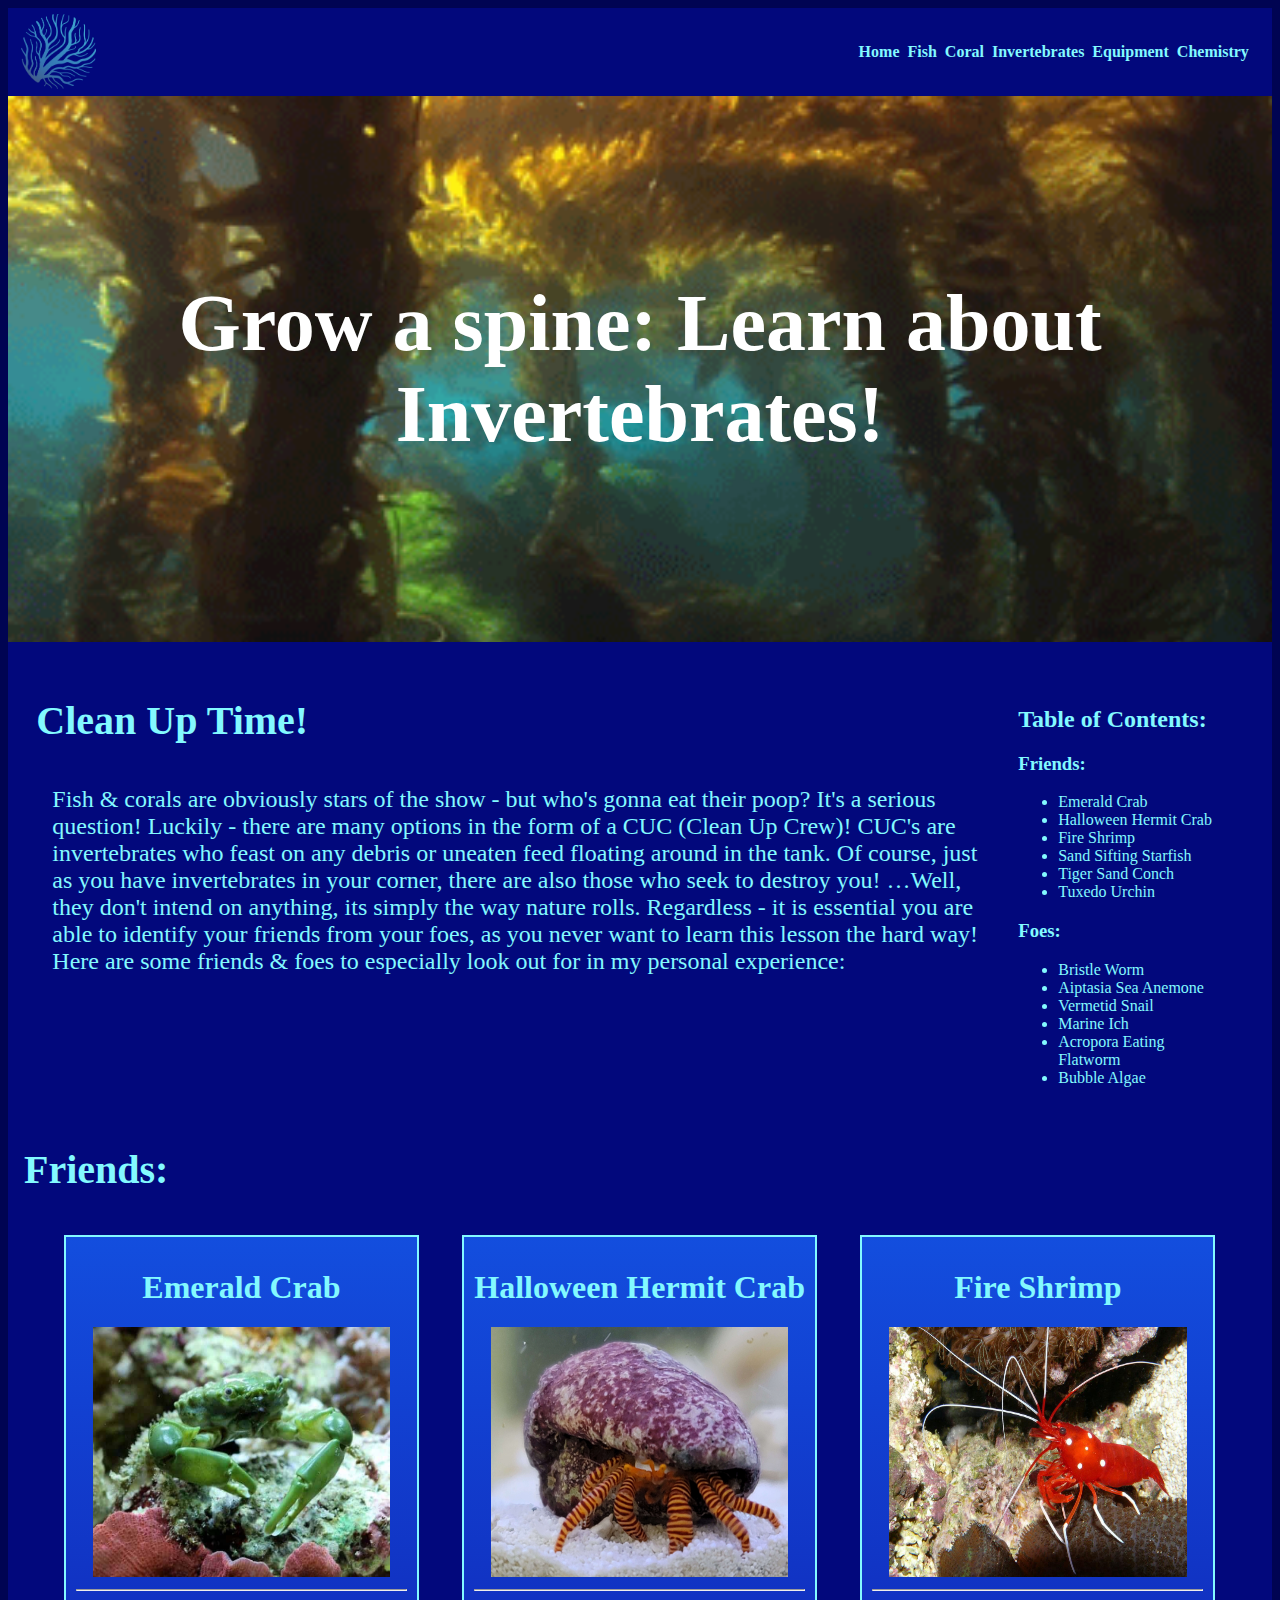
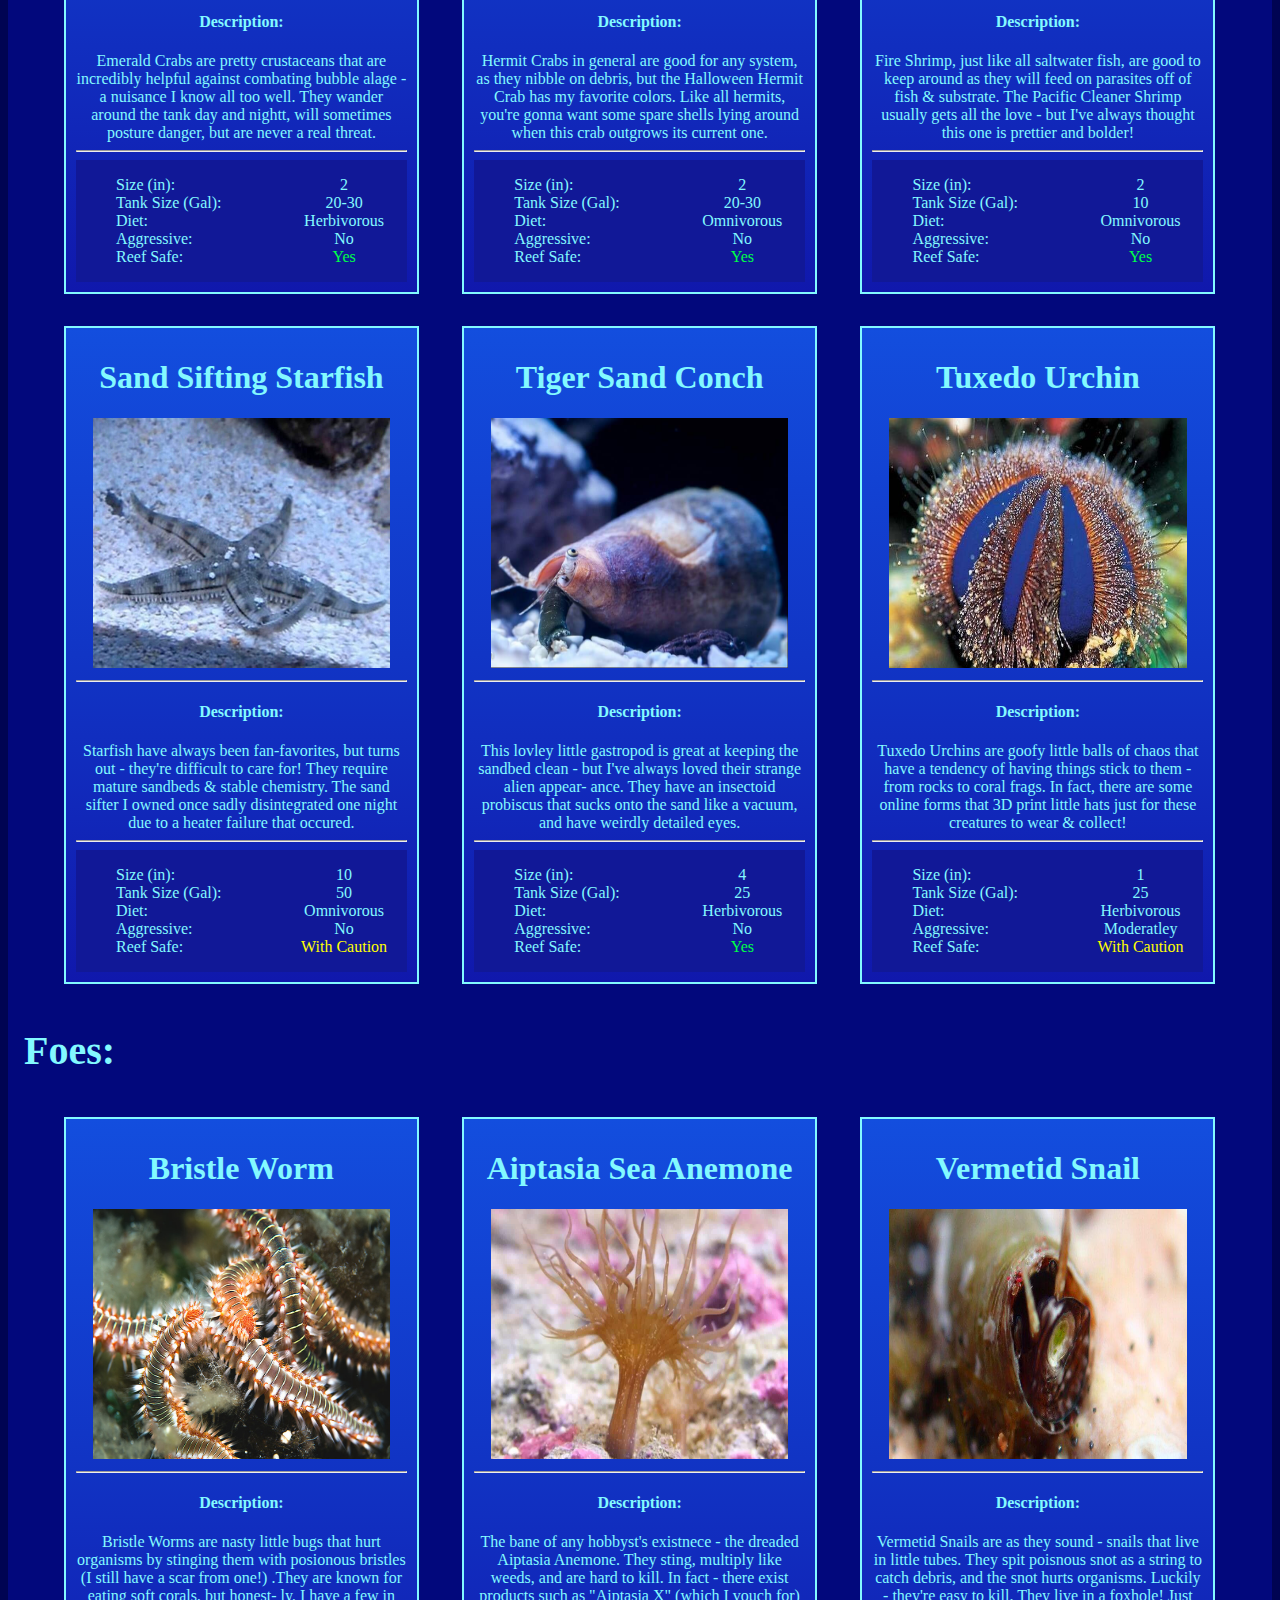
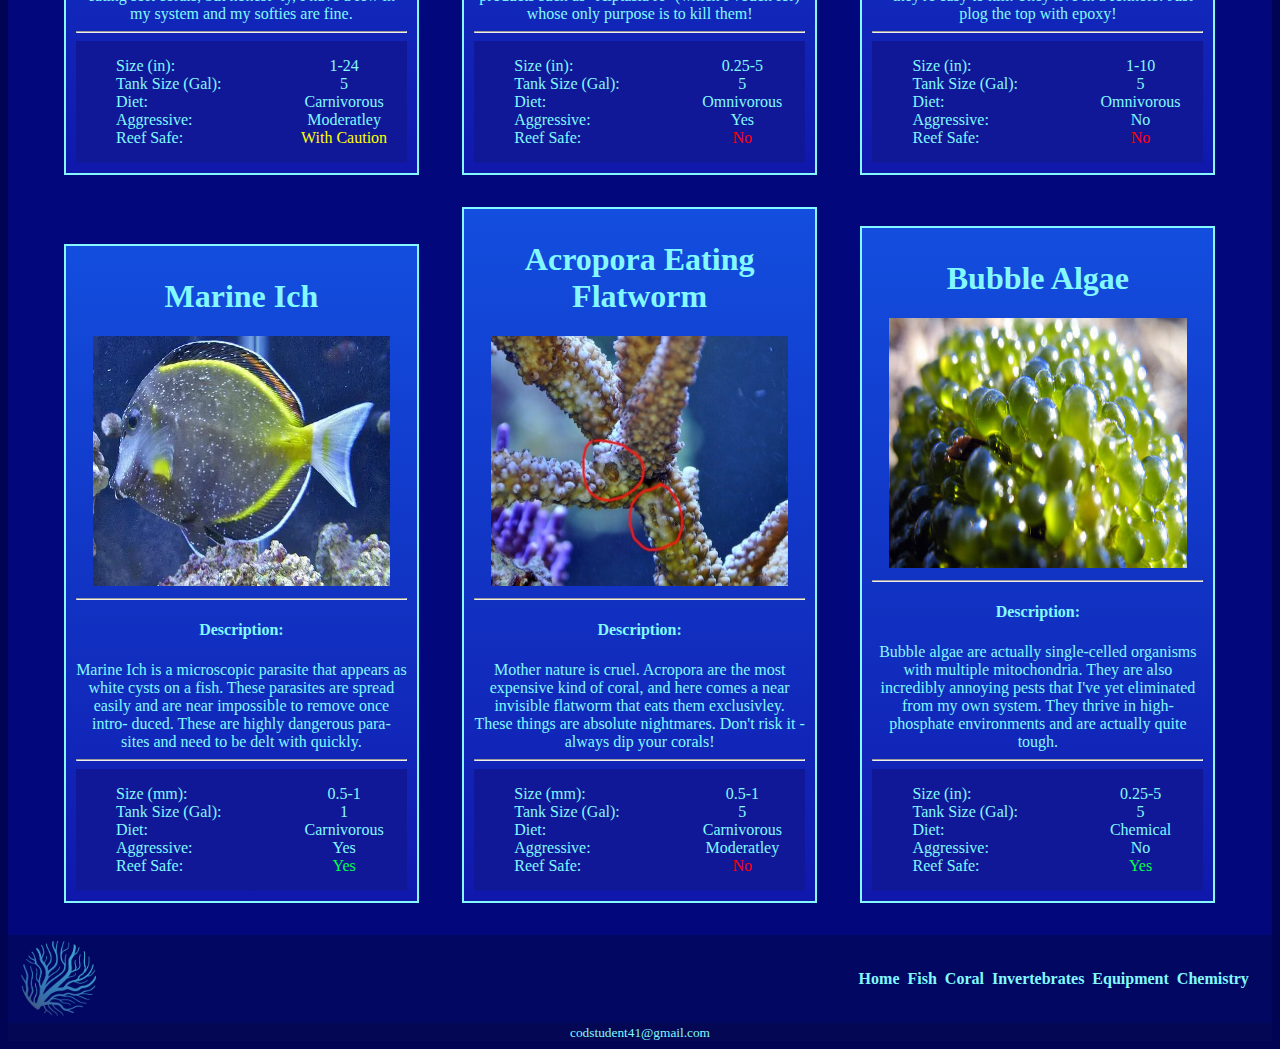
<file: Inverts.html>
<!DOCTYPE html>
<html xmlns="http://www.w3.org/1999/xhtml" lang="en" xml:lang="en">
<head>
    <title>Rule the Reef</title>
    <meta charset="UTF-8" />
    <link rel="stylesheet" type="text/css" href="aquarium.css" />
    <link rel="icon" href="Images/coral-logo.ico" />
</head>
<body>
    <div id="wrapper">
        <header>
            <div id="logoContainer" class="floatLeft">
                <a href="INDEX.html"><img id="logoImage" src="Images\coral-logo.png" alt="Website Logo" width="75px" height="75x"/></a>
            </div>
            <nav>
                <ul>
                    <li><a href="INDEX.html">Home</a></li>&#xA0;
                    <li><a href="Fish.html">Fish</a></li>&#xA0;
                    <li><a href="Coral.html">Coral</a></li>&#xA0;
                    <li><a href="Inverts.html">Invertebrates</a></li>&#xA0;
                    <li><a href="Equipment.html">Equipment</a></li>&#xA0;
                    <li><a href="Chemistry.html">Chemistry</a></li>&#xA0;
                </ul>
            </nav>
            <div id="hero" style="background-image: url(Images/heroImages/seaKelp.gif);">
                <h1 id="headerText">
                    Grow a spine: Learn about Invertebrates!
                </h1>
            </div>
        </header>
        <main class="addPadding">
            <section>
                <div id="pageIntroduction">
                    <div class="floatLeft" id="pageContext">
                        <h1 class="headingText">
                            Clean Up Time!
                        </h1>
                        <p class="addPadding largerParagraphs">
                            Fish & corals are obviously stars of the show - but who's gonna eat their poop? It's a serious 
                            question! Luckily - there are many options in the form of a CUC (Clean Up Crew)! CUC's are 
                            invertebrates who feast on any debris or uneaten feed floating around in the tank. Of course, 
                            just as you have invertebrates in your corner, there are also those who seek to destroy you! 
                            …Well, they don't intend on anything, its simply the way nature rolls. Regardless - it is 
                            essential you are able to identify your friends from your foes, as you never want to learn 
                            this lesson the hard way! Here are some friends & foes to especially look out for in my 
                            personal experience:
                        </p>
                    </div>
                    <div id="tableOfContents" class="addPadding">
                        <h2>
                            Table of Contents:
                        </h2>
                        <h3>
                            Friends:
                        </h3>
                        <ul>
                            <li><a href="#Emerald-Crab">Emerald Crab</a></li>
                            <li><a href="#Halloween-Hermit-Crab">Halloween Hermit Crab</a></li>
                            <li><a href="#Fire-Shrimp">Fire Shrimp</a></li>
                            <li><a href="#Sand-Sifting-Starfish">Sand Sifting Starfish</a></li>
                            <li><a href="#Tiger-Sand-Conch">Tiger Sand Conch</a></li>
                            <li><a href="#Tuxedo-Urchin">Tuxedo Urchin</a></li>
                        </ul>
                        <h3>
                            Foes:
                        </h3>
                        <ul>
                            <li><a href="#Bristle-Worm">Bristle Worm</a></li>
                            <li><a href="#Aiptasia">Aiptasia Sea Anemone</a></li>
                            <li><a href="#Vermetid-Snail">Vermetid Snail</a></li>
                            <li><a href="#Ich">Marine Ich</a></li>
                            <li><a href="#Flatworm">Acropora Eating Flatworm</a></li>
                            <li><a href="#Bubble-Algae">Bubble Algae</a></li>
                        </ul>
                    </div>
                </div>
            </section>
            <section>
                <!-- Friends -->
                <h1 class="headingText">
                    Friends:
                </h1>
                <div class="figureContainer" id="Emerald-Crab">
                    <!-- Friend1 -->
                    <figure class="bodyFigure">
                        <div class="figureHeader">
                            <h1>
                                Emerald Crab
                            </h1>
                            <img class="figureImage" src="Images/inverts/emeraldCrab.png" alt="Emerald Crab" width="100px" height="250px" />
                        </div>
                        <hr />
                        <div class="figureDescription">
                            <h4>
                                Description:
                            </h4>
                            <figcaption>
                                Emerald Crabs are pretty crustaceans
                                that are incredibly helpful against
                                combating bubble alage - a nuisance I 
                                know all too well. They wander around the
                                tank day and nightt, will sometimes posture
                                danger, but are never a real threat.
                            </figcaption>
                        </div>
                        <hr />
                        <div class="figureParameters">
                            <div class="parameterName floatLeft">
                                <ul>
                                    <li>Size (in):</li>
                                    <li>Tank Size (Gal):</li>
                                    <li>Diet:</li>
                                    <li>Aggressive:</li>
                                    <li>Reef Safe:</li>
                                </ul>
                            </div>
                            <div class="parameterInformation">
                                <ul>
                                    <li>2</li>
                                    <li>20-30</li>
                                    <li>Herbivorous</li>
                                    <li>No</li>
                                    <li class="yesColor">Yes</li>
                                </ul>
                            </div>
                        </div>
                    </figure>
                </div>
                <!-- Friend2 -->
                <div class="figureContainer" id="Halloween-Hermit-Crab">
                    <figure class="bodyFigure">
                        <div class="figureHeader">
                            <h1>
                                Halloween Hermit Crab
                            </h1>
                            <img class="figureImage" src="Images/inverts/hermit.png" alt="Halloween Hermit Crab" width="100px" height="250px" />
                        </div>
                        <hr />
                        <div class="figureDescription">
                            <h4>
                                Description:
                            </h4>
                            <figcaption>
                                Hermit Crabs in general are good for
                                any system, as they nibble on debris,
                                but the Halloween Hermit Crab has my
                                favorite colors. Like all hermits, you're
                                gonna want some spare shells lying around
                                when this crab outgrows its current one.
                            </figcaption>
                        </div>
                        <hr />
                        <div class="figureParameters">
                            <div class="parameterName floatLeft">
                                <ul>
                                    <li>Size (in):</li>
                                    <li>Tank Size (Gal):</li>
                                    <li>Diet:</li>
                                    <li>Aggressive:</li>
                                    <li>Reef Safe:</li>
                                </ul>
                            </div>
                            <div class="parameterInformation">
                                <ul>
                                    <li>2</li>
                                    <li>20-30</li>
                                    <li>Omnivorous</li>
                                    <li>No</li>
                                    <li class="yesColor">Yes</li>
                                </ul>
                            </div>
                        </div>
                    </figure>
                </div>
                <!-- Friend3 -->
                <div class="figureContainer" id="Fire-Shrimp">
                    <figure class="bodyFigure">
                        <div class="figureHeader">
                            <h1>
                                Fire Shrimp
                            </h1>
                            <img class="figureImage" src="Images/inverts/fireShrimp.png" alt="Fire Shrimp" width="100px" height="250px" />
                        </div>
                        <hr />
                        <div class="figureDescription">
                            <h4>
                                Description:
                            </h4>
                            <figcaption>
                                Fire Shrimp, just like all saltwater
                                fish, are good to keep around as they
                                will feed on parasites off of fish &
                                substrate. The Pacific Cleaner Shrimp 
                                usually gets all the love - but I've 
                                always thought this one is prettier
                                and bolder!
                            </figcaption>
                        </div>
                        <hr />
                        <div class="figureParameters">
                            <div class="parameterName floatLeft">
                                <ul>
                                    <li>Size (in):</li>
                                    <li>Tank Size (Gal):</li>
                                    <li>Diet:</li>
                                    <li>Aggressive:</li>
                                    <li>Reef Safe:</li>
                                </ul>
                            </div>
                            <div class="parameterInformation">
                                <ul>
                                    <li>2</li>
                                    <li>10</li>
                                    <li>Omnivorous</li>
                                    <li>No</li>
                                    <li class="yesColor">Yes</li>
                                </ul>
                            </div>
                        </div>
                    </figure>
                </div>
                <!-- Friend4 -->
                <div class="figureContainer" id="Sand-Sifting-Starfish">
                    <figure class="bodyFigure">
                        <div class="figureHeader">
                            <h1>
                                Sand Sifting Starfish
                            </h1>
                            <img class="figureImage" src="Images/inverts/starfish.png" alt="Sand Sifting Starfish" width="100px" height="250px" />
                        </div>
                        <hr />
                        <div class="figureDescription">
                            <h4>
                                Description:
                            </h4>
                            <figcaption>
                                Starfish have always been fan-favorites,
                                but turns out - they're difficult to care
                                for! They require mature sandbeds & stable
                                chemistry. The sand sifter I owned once
                                sadly disintegrated one night due to a 
                                heater failure that occured.
                            </figcaption>
                        </div>
                        <hr />
                        <div class="figureParameters">
                            <div class="parameterName floatLeft">
                                <ul>
                                    <li>Size (in):</li>
                                    <li>Tank Size (Gal):</li>
                                    <li>Diet:</li>
                                    <li>Aggressive:</li>
                                    <li>Reef Safe:</li>
                                </ul>
                            </div>
                            <div class="parameterInformation">
                                <ul>
                                    <li>10</li>
                                    <li>50</li>
                                    <li>Omnivorous</li>
                                    <li>No</li>
                                    <li class="cautionColor">With Caution</li>
                                </ul>
                            </div>
                        </div>
                    </figure>
                </div>
                <!-- Friend5 -->
                <div class="figureContainer" id="Tiger-Sand-Conch">
                    <figure class="bodyFigure">
                        <div class="figureHeader">
                            <h1>
                                Tiger Sand Conch
                            </h1>
                            <img class="figureImage" src="Images/inverts/conch.png" alt="Tiger Sand Conch" width="100px" height="250px" />
                        </div>
                        <hr />
                        <div class="figureDescription">
                            <h4>
                                Description:
                            </h4>
                            <figcaption>
                                This lovley little gastropod is great
                                at keeping the sandbed clean - but I've
                                always loved their strange alien appear-
                                ance. They have an insectoid probiscus that
                                sucks onto the sand like a vacuum, and
                                have weirdly detailed eyes.
                            </figcaption>
                        </div>
                        <hr />
                        <div class="figureParameters">
                            <div class="parameterName floatLeft">
                                <ul>
                                    <li>Size (in):</li>
                                    <li>Tank Size (Gal):</li>
                                    <li>Diet:</li>
                                    <li>Aggressive:</li>
                                    <li>Reef Safe:</li>
                                </ul>
                            </div>
                            <div class="parameterInformation">
                                <ul>
                                    <li>4</li>
                                    <li>25</li>
                                    <li>Herbivorous</li>
                                    <li>No</li>
                                    <li class="yesColor">Yes</li>
                                </ul>
                            </div>
                        </div>
                    </figure>
                </div>
                <!-- Friend6 -->
                <div class="figureContainer" id="Tuxedo-Urchin">
                    <figure class="bodyFigure">
                        <div class="figureHeader">
                            <h1>
                                Tuxedo Urchin
                            </h1>
                            <img class="figureImage" src="Images/inverts/urchin.png" alt="Tuxedo Urchin" width="100px" height="250px" />
                        </div>
                        <hr />
                        <div class="figureDescription">
                            <h4>
                                Description:
                            </h4>
                            <figcaption>
                                Tuxedo Urchins are goofy little balls
                                of chaos that have a tendency of having
                                things stick to them - from rocks to
                                coral frags. In fact, there are some online
                                forms that 3D print little hats just for
                                these creatures to wear & collect!
                            </figcaption>
                        </div>
                        <hr />
                        <div class="figureParameters">
                            <div class="parameterName floatLeft">
                                <ul>
                                    <li>Size (in):</li>
                                    <li>Tank Size (Gal):</li>
                                    <li>Diet:</li>
                                    <li>Aggressive:</li>
                                    <li>Reef Safe:</li>
                                </ul>
                            </div>
                            <div class="parameterInformation">
                                <ul>
                                    <li>1</li>
                                    <li>25</li>
                                    <li>Herbivorous</li>
                                    <li>Moderatley</li>
                                    <li class="cautionColor">With Caution</li>
                                </ul>
                            </div>
                        </div>
                    </figure>
                </div>
                <!-- Foes -->
                <h1 class="headingText">
                    Foes:
                </h1>
                <!-- Foe1 -->
                <div class="figureContainer" id="Bristle-Worm">
                    <figure class="bodyFigure">
                        <div class="figureHeader">
                            <h1>
                                Bristle Worm
                            </h1>
                            <img class="figureImage" src="Images/inverts/bristle.png" alt="Bristle Worm" width="100px" height="250px" />
                        </div>
                        <hr />
                        <div class="figureDescription">
                            <h4>
                                Description:
                            </h4>
                            <figcaption>
                                Bristle Worms are nasty little bugs
                                that hurt organisms by stinging them
                                with posionous bristles (I still
                                have a scar from one!) .They are
                                known for eating soft corals, but honest-
                                ly, I have a few in my system and my
                                softies are fine.
                            </figcaption>
                        </div>
                        <hr />
                        <div class="figureParameters">
                            <div class="parameterName floatLeft">
                                <ul>
                                    <li>Size (in):</li>
                                    <li>Tank Size (Gal):</li>
                                    <li>Diet:</li>
                                    <li>Aggressive:</li>
                                    <li>Reef Safe:</li>
                                </ul>
                            </div>
                            <div class="parameterInformation">
                                <ul>
                                    <li>1-24</li>
                                    <li>5</li>
                                    <li>Carnivorous</li>
                                    <li>Moderatley</li>
                                    <li class="cautionColor">With Caution</li>
                                </ul>
                            </div>
                        </div>
                    </figure>
                </div>
                <!-- Foe2 -->
                <div class="figureContainer" id="Aiptasia">
                    <figure class="bodyFigure">
                        <div class="figureHeader">
                            <h1>
                                Aiptasia Sea Anemone
                            </h1>
                            <img class="figureImage" src="Images/inverts/aiptasia.png" alt="Aiptasia Sea Anemone" width="100px" height="250px" />
                        </div>
                        <hr />
                        <div class="figureDescription">
                            <h4>
                                Description:
                            </h4>
                            <figcaption>
                                The bane of any hobbyst's existnece -
                                the dreaded Aiptasia Anemone. They sting,
                                multiply like weeds, and are hard to kill.
                                In fact - there exist products such as
                                "Aiptasia X" (which I vouch for) whose
                                only purpose is to kill them!
                            </figcaption>
                        </div>
                        <hr />
                        <div class="figureParameters">
                            <div class="parameterName floatLeft">
                                <ul>
                                    <li>Size (in):</li>
                                    <li>Tank Size (Gal):</li>
                                    <li>Diet:</li>
                                    <li>Aggressive:</li>
                                    <li>Reef Safe:</li>
                                </ul>
                            </div>
                            <div class="parameterInformation">
                                <ul>
                                    <li>0.25-5</li>
                                    <li>5</li>
                                    <li>Omnivorous</li>
                                    <li>Yes</li>
                                    <li class="noColor">No</li>
                                </ul>
                            </div>
                        </div>
                    </figure>
                </div>
                <!-- Foe3 -->
                <div class="figureContainer" id="Vermetid-Snail">
                    <figure class="bodyFigure">
                        <div class="figureHeader">
                            <h1>
                                Vermetid Snail
                            </h1>
                            <img class="figureImage" src="Images/inverts/vermetid.png" alt="Vermetid Snail" width="100px" height="250px" />
                        </div>
                        <hr />
                        <div class="figureDescription">
                            <h4>
                                Description:
                            </h4>
                            <figcaption>
                                Vermetid Snails are as they sound -
                                snails that live in little tubes.
                                They spit poisnous snot as a string
                                to catch debris, and the snot hurts
                                organisms. Luckily - they're easy to kill.
                                They live in a foxhole! Just plog 
                                the top with epoxy!
                            </figcaption>
                        </div>
                        <hr />
                        <div class="figureParameters">
                            <div class="parameterName floatLeft">
                                <ul>
                                    <li>Size (in):</li>
                                    <li>Tank Size (Gal):</li>
                                    <li>Diet:</li>
                                    <li>Aggressive:</li>
                                    <li>Reef Safe:</li>
                                </ul>
                            </div>
                            <div class="parameterInformation">
                                <ul>
                                    <li>1-10</li>
                                    <li>5</li>
                                    <li>Omnivorous</li>
                                    <li>No</li>
                                    <li class="noColor">No</li>
                                </ul>
                            </div>
                        </div>
                    </figure>
                </div>
                <!-- Foe4 -->
                <div class="figureContainer" id="Ich">
                    <figure class="bodyFigure">
                        <div class="figureHeader">
                            <h1>
                                Marine Ich
                            </h1>
                            <img class="figureImage" src="Images/inverts/ich.png" alt="Marine Ich" width="100px" height="250px" />
                        </div>
                        <hr />
                        <div class="figureDescription">
                            <h4>
                                Description:
                            </h4>
                            <figcaption>
                                Marine Ich is a microscopic parasite
                                that appears as white cysts on a fish.
                                These parasites are spread easily and
                                are near impossible to remove once intro-
                                duced. These are highly dangerous para-
                                sites and need to be delt with quickly.
                            </figcaption>
                        </div>
                        <hr />
                        <div class="figureParameters">
                            <div class="parameterName floatLeft">
                                <ul>
                                    <li>Size (mm):</li>
                                    <li>Tank Size (Gal):</li>
                                    <li>Diet:</li>
                                    <li>Aggressive:</li>
                                    <li>Reef Safe:</li>
                                </ul>
                            </div>
                            <div class="parameterInformation">
                                <ul>
                                    <li>0.5-1</li>
                                    <li>1</li>
                                    <li>Carnivorous</li>
                                    <li>Yes</li>
                                    <li class="yesColor">Yes</li>
                                </ul>
                            </div>
                        </div>
                    </figure>
                </div>
                <!-- Foe5 -->
                <div class="figureContainer" id="Flatworm">
                    <figure class="bodyFigure">
                        <div class="figureHeader">
                            <h1>
                                Acropora Eating Flatworm
                            </h1>
                            <img class="figureImage" src="Images/inverts/flatworm.png" alt="Acropora Eating Flatworm" width="100px" height="250px" />
                        </div>
                        <hr />
                        <div class="figureDescription">
                            <h4>
                                Description:
                            </h4>
                            <figcaption>
                                Mother nature is cruel. Acropora are
                                the most expensive kind of coral, and
                                here comes a near invisible flatworm
                                that eats them exclusivley. These things
                                are absolute nightmares. Don't risk it -
                                always dip your corals!
                            </figcaption>
                        </div>
                        <hr />
                        <div class="figureParameters">
                            <div class="parameterName floatLeft">
                                <ul>
                                    <li>Size (mm):</li>
                                    <li>Tank Size (Gal):</li>
                                    <li>Diet:</li>
                                    <li>Aggressive:</li>
                                    <li>Reef Safe:</li>
                                </ul>
                            </div>
                            <div class="parameterInformation">
                                <ul>
                                    <li>0.5-1</li>
                                    <li>5</li>
                                    <li>Carnivorous</li>
                                    <li>Moderatley</li>
                                    <li class="noColor">No</li>
                                </ul>
                            </div>
                        </div>
                    </figure>
                </div>
                <!-- Foe6 -->
                <div class="figureContainer" id="Bubble-Algae">
                    <figure class="bodyFigure">
                        <div class="figureHeader">
                            <h1>
                                Bubble Algae
                            </h1>
                            <img class="figureImage" src="Images/inverts/bubble.png" alt="Bubble Algae" width="100px" height="250px" />
                        </div>
                        <hr />
                        <div class="figureDescription">
                            <h4>
                                Description:
                            </h4>
                            <figcaption>
                                Bubble algae are actually single-celled
                                organisms with multiple mitochondria.
                                They are also incredibly annoying pests
                                that I've yet eliminated from my own
                                system. They thrive in high-phosphate
                                environments and are actually quite tough.
                            </figcaption>
                        </div>
                        <hr />
                        <div class="figureParameters">
                            <div class="parameterName floatLeft">
                                <ul>
                                    <li>Size (in):</li>
                                    <li>Tank Size (Gal):</li>
                                    <li>Diet:</li>
                                    <li>Aggressive:</li>
                                    <li>Reef Safe:</li>
                                </ul>
                            </div>
                            <div class="parameterInformation">
                                <ul>
                                    <li>0.25-5</li>
                                    <li>5</li>
                                    <li>Chemical</li>
                                    <li>No</li>
                                    <li class="yesColor">Yes</li>
                                </ul>
                            </div>
                        </div>
                    </figure>
                </div>
            </section>
        </main> 

        <footer>
            <div id="logoContainer" class="floatLeft">
                <a href="INDEX.html"><img id="logoImage" src="Images\coral-logo.png" alt="Website Logo" width="75px" height="75x"/></a>
            </div>
            <nav>
                <ul>
                    <li><a href="INDEX.html">Home</a></li>&#xA0;
                    <li><a href="Fish.html">Fish</a></li>&#xA0;
                    <li><a href="Coral.html">Coral</a></li>&#xA0;
                    <li><a href="Inverts.html">Invertebrates</a></li>&#xA0;
                    <li><a href="Equipment.html">Equipment</a></li>&#xA0;
                    <li><a href="Chemistry.html">Chemistry</a></li>&#xA0;
                </ul>
            </nav>
            <div id="emailContainer">
                <small><a href="codstudent41@gmail.com">codstudent41&#64;gmail.com</a></small>
            </div>
        </footer>
    </div>
</body>
</file>
<file: aquarium.css>
/*All contnet*/
*{
    box-sizing: border-box;
}

/*anchors*/
a{
    text-decoration: none;
}

/*psuedoclasses*/
a:link{
    color:#83f9ff;
}

a:active{
    color: white;
}

a:visited{
    color:#83f9ff;
}

a:hover{
    color:white;
}

.bodyFigure:hover, .tableCell:hover{
    border: 2px solid white;
}

#logoImage:hover, .equipmentImage:hover, .chemicalImage:hover{
    opacity: 50%;
}

/*body*/
body {
    background-color: #000452;
    color:#83f9ff;
    font-family: "Trebuchet MS";
}

#wrapper{
    background-color: #02087c;
}

/*HEAD*/
#logoContainer{
    margin-left: 1%;
    margin-top: 0.5%;
}

/*nav*/
nav{
    text-align: left;
    padding: 1.2em;
}

nav a{
    font-weight: bold;
}

/*nav ul & li*/
nav ul{
    list-style-type: none;
    text-align: right;
}

nav ul li{
    display: inline;
}

/*hero*/
#hero{
    background-size: 100%;
    text-align: center;
    padding: 8em;
}

#headerText{
    color:white;
    font-size: 500%;
    font-weight: bolder;
}

/*MAIN*/
main{
    background-color:  #02087c;
    padding-bottom: 3em;
    padding-top: 0.5em;
}

/*hr*/
hr{
    color: white;
}

/*page introduction*/
#pageIntroduction{
    margin: 1%;
}

#pageContext{
    width: 80%;
}

/*table of contents*/
#tableOfContents{
    display: inline-block;
    width: 20%;
}

/*text*/
.headingText{
    font-size: 250%;
}

.largerParagraphs{
    font-size: 150%;
}

/*colors*/
.yesColor{
    color: rgb(0, 255, 72);
}

.cautionColor{
    color: yellow;
}

.noColor{
    color: red;
}

.addPadding{
    padding: 1rem;
}

.inline{
    display: inline-block;
}

/*figures*/
.personalFigures{
    text-align: center;
    width: 45%;
    margin-left: 4%;
}

.figureContainer{
    width: 32%;
    display: inline-block;
}

.bodyFigure{
    border: 2px solid #83f9ff;
    background-image: linear-gradient(to top, #1018ac, #1127b9, #1135c5, #1241d2, #134ede);
    width: 90%;
    max-height: 700px;
    padding: 10px;
    list-style-type: none;
}

.figureHeader{
    text-align: center;
}

.figureImage{
    width: 90%;
}

/*figure description*/
.figureDescription{
    text-align: center;
}

/*figure parameters*/
.figureParameters{
    background-color: #111897;
}

.figureParameters ul li{
    list-style-type: none;
}

.parameterName{
    width: 50%;
}

.parameterInformation{
    text-align: center;
    display: inline-block;
    width: 50%;
}

/*table cells*/
.tableCell{
    background-image: linear-gradient(to top, #1018ac, #1127b9, #1135c5, #1241d2, #134ede);
    border: 2px solid #83f9ff;
    padding: 5px;
    margin-top: 15px;
}

/*nitrogen cycle*/
#nitrogenCycleImage{
    text-align: center;
}

/*chemistry table*/
.chemicalDescription{
    margin-left: 12%;
    width: 88%; 
}


/*alignment classes*/
.floatLeft{
    float: left;
}

.floatRight{
    float: right;
}

.alignText{
    text-align: center;
}

/*FOOTER*/
footer{
    background-color:#020762;
}

/*email*/
#emailContainer{
    background-color: #040854;
    text-align: center;
}
</file>
